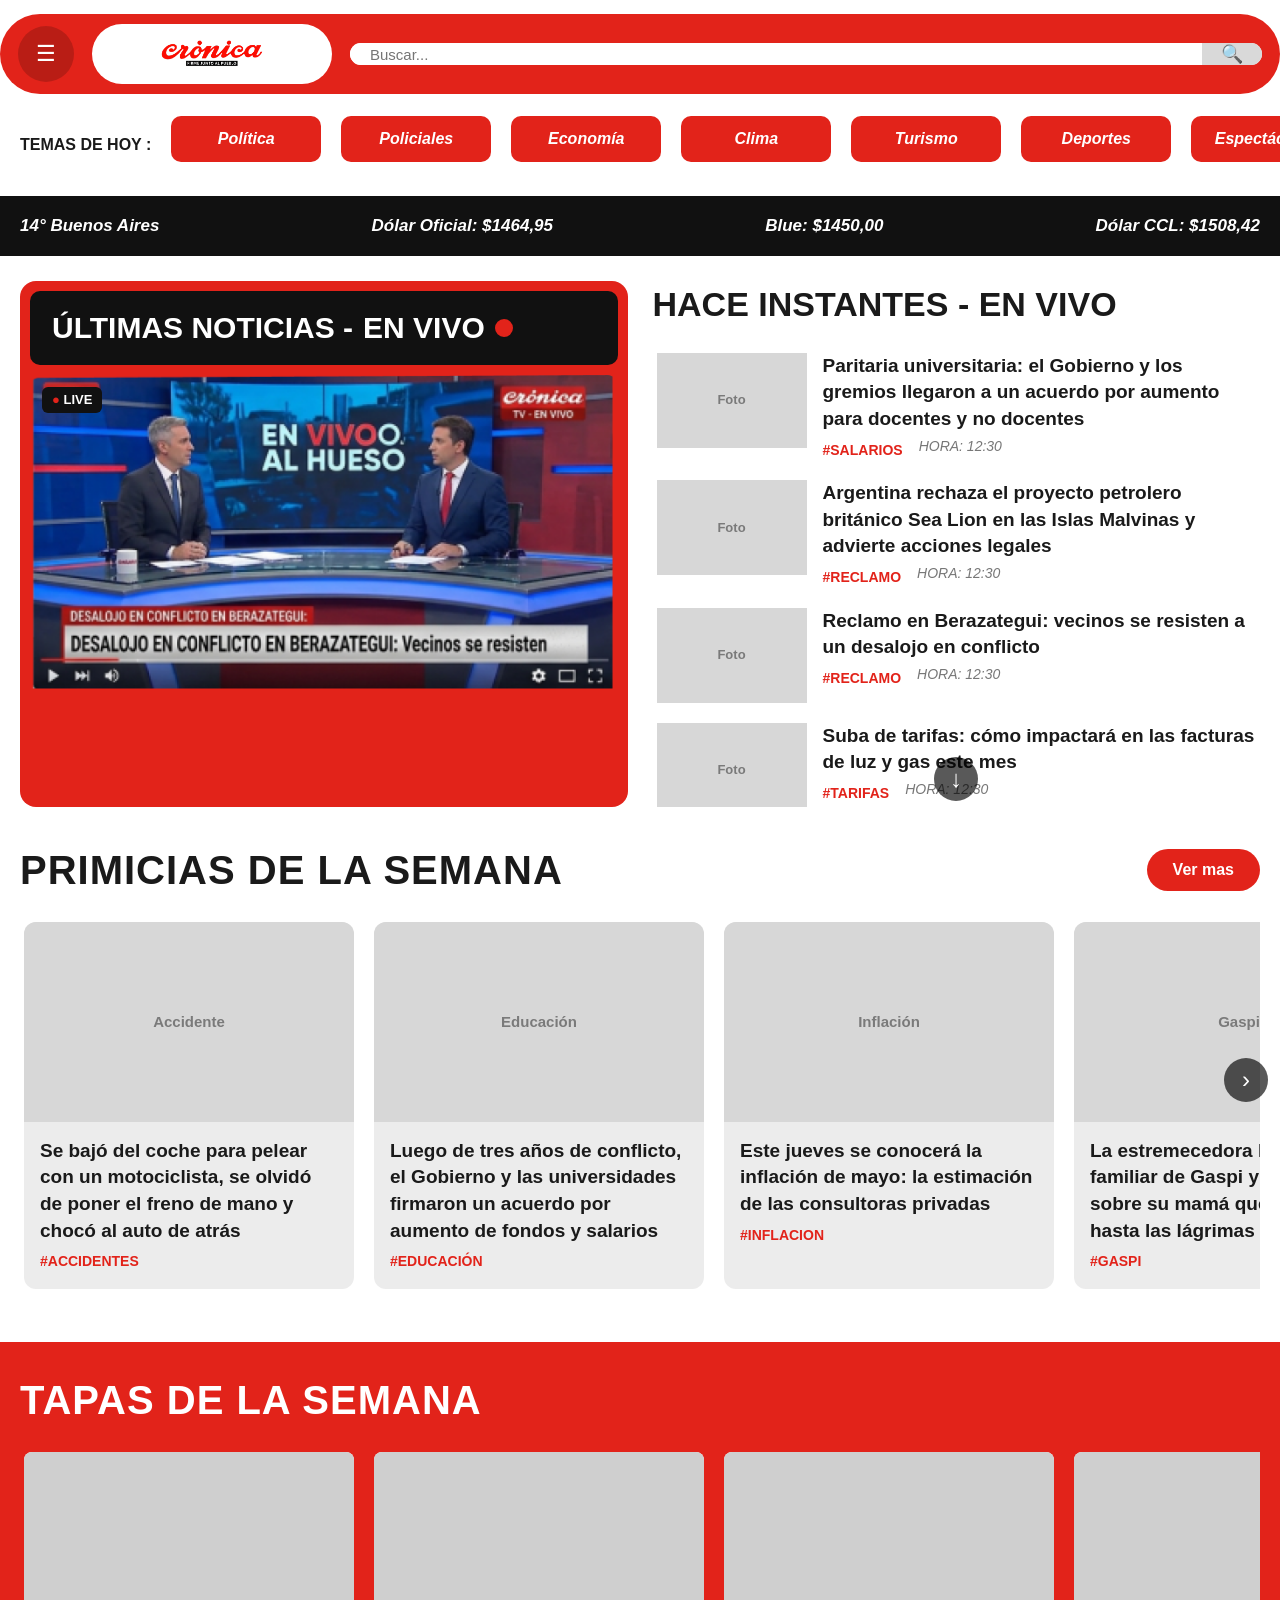
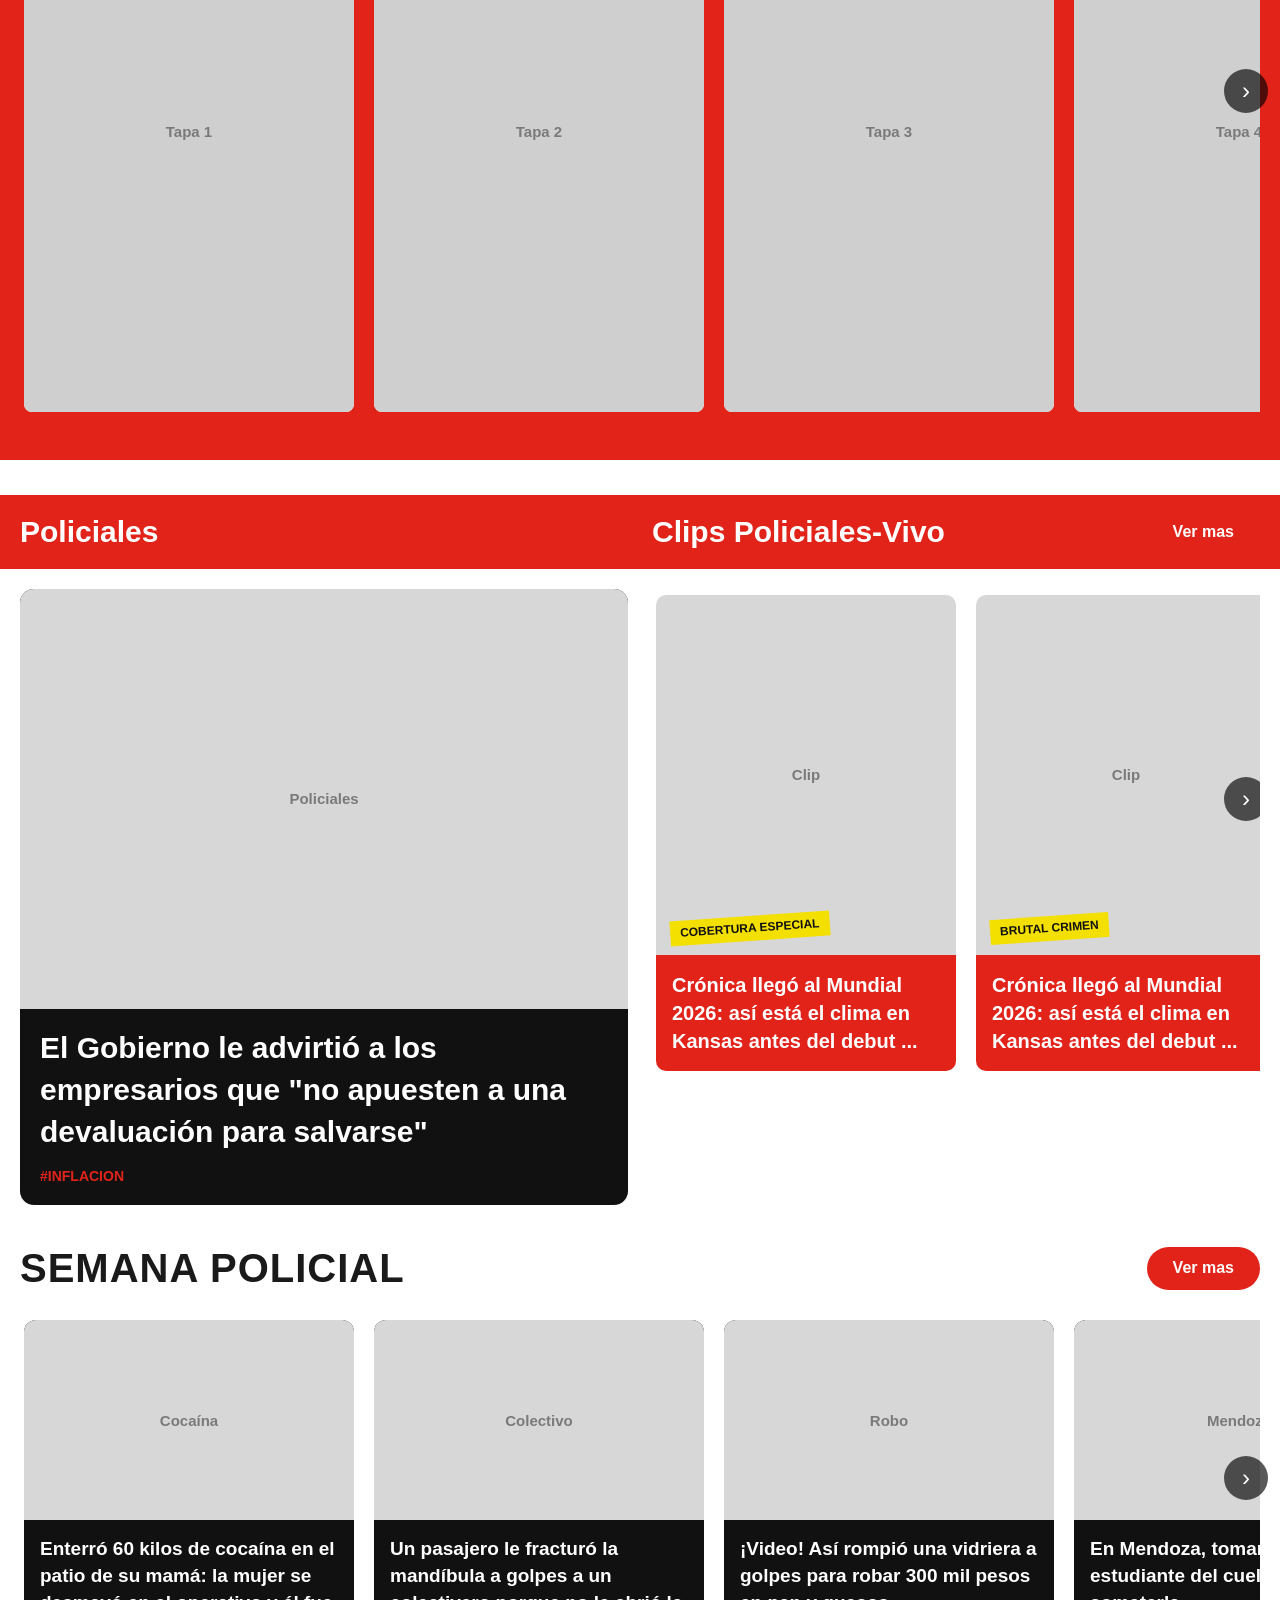
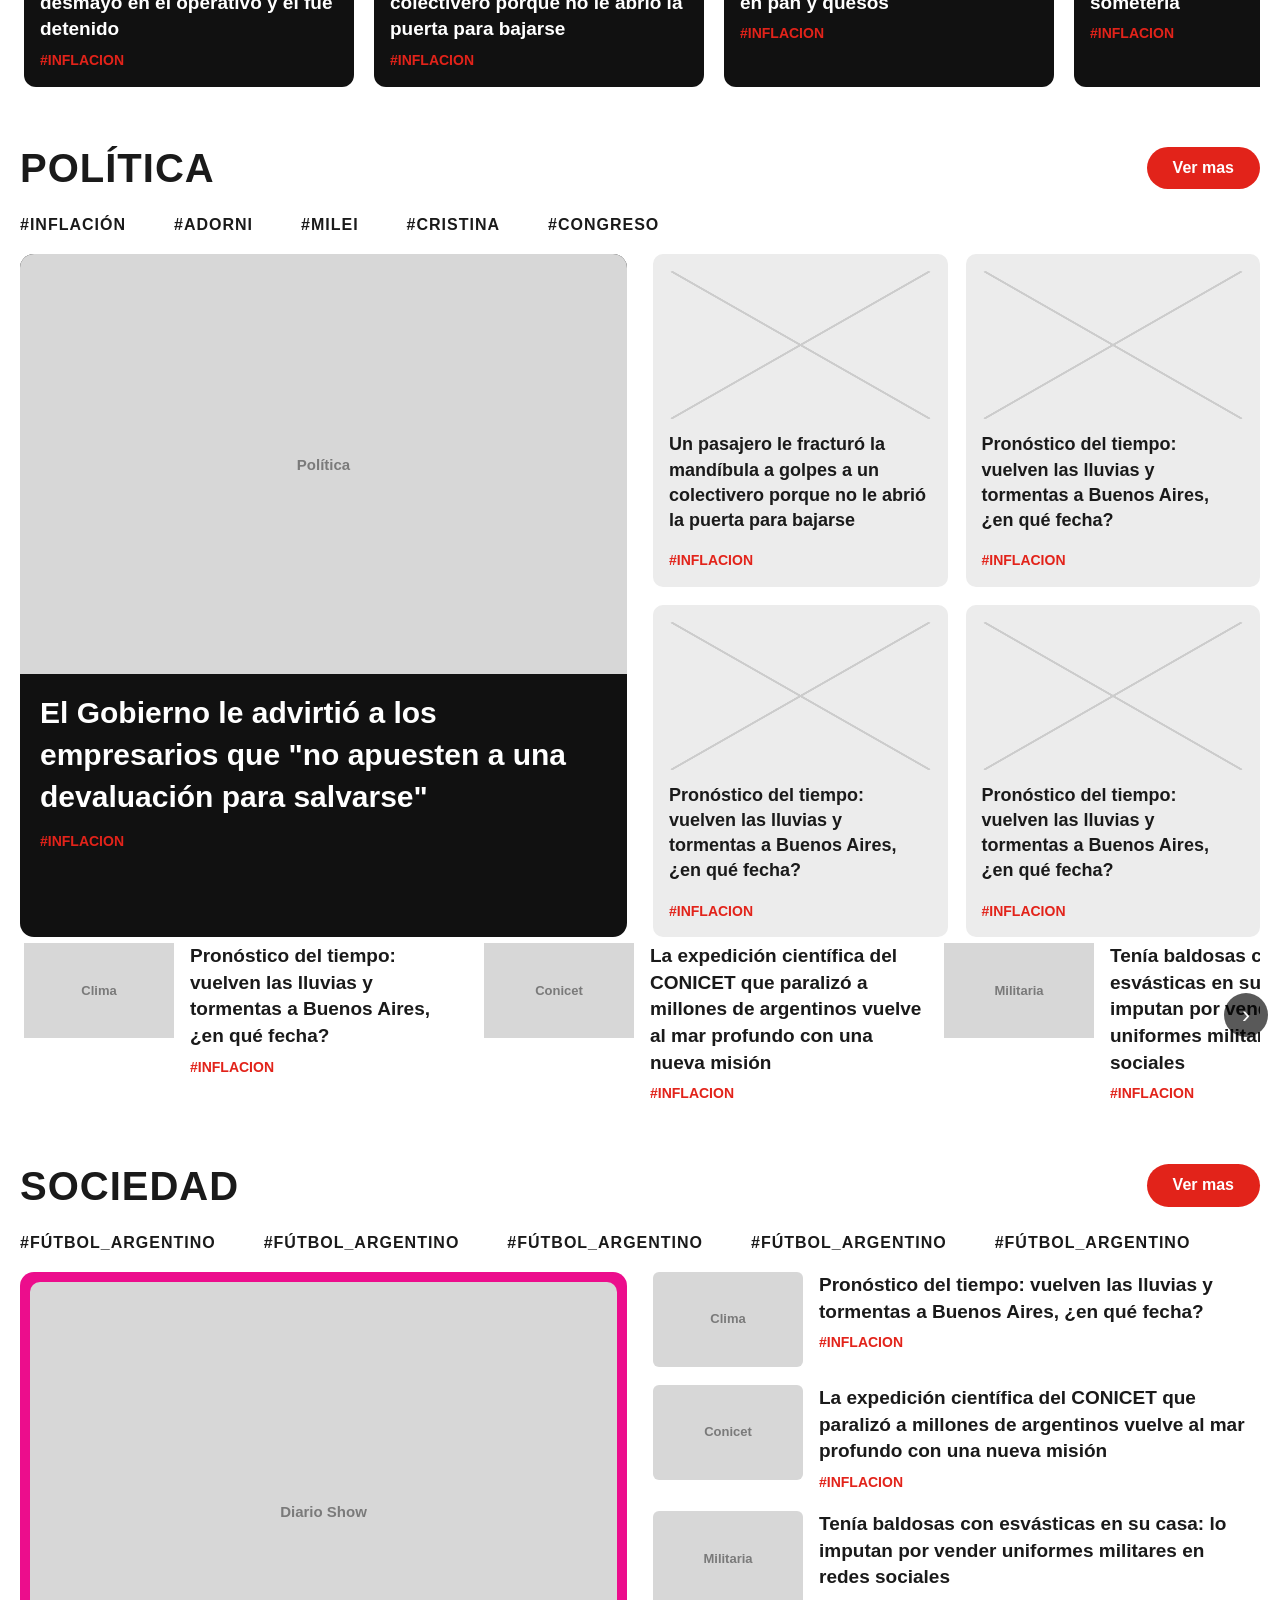
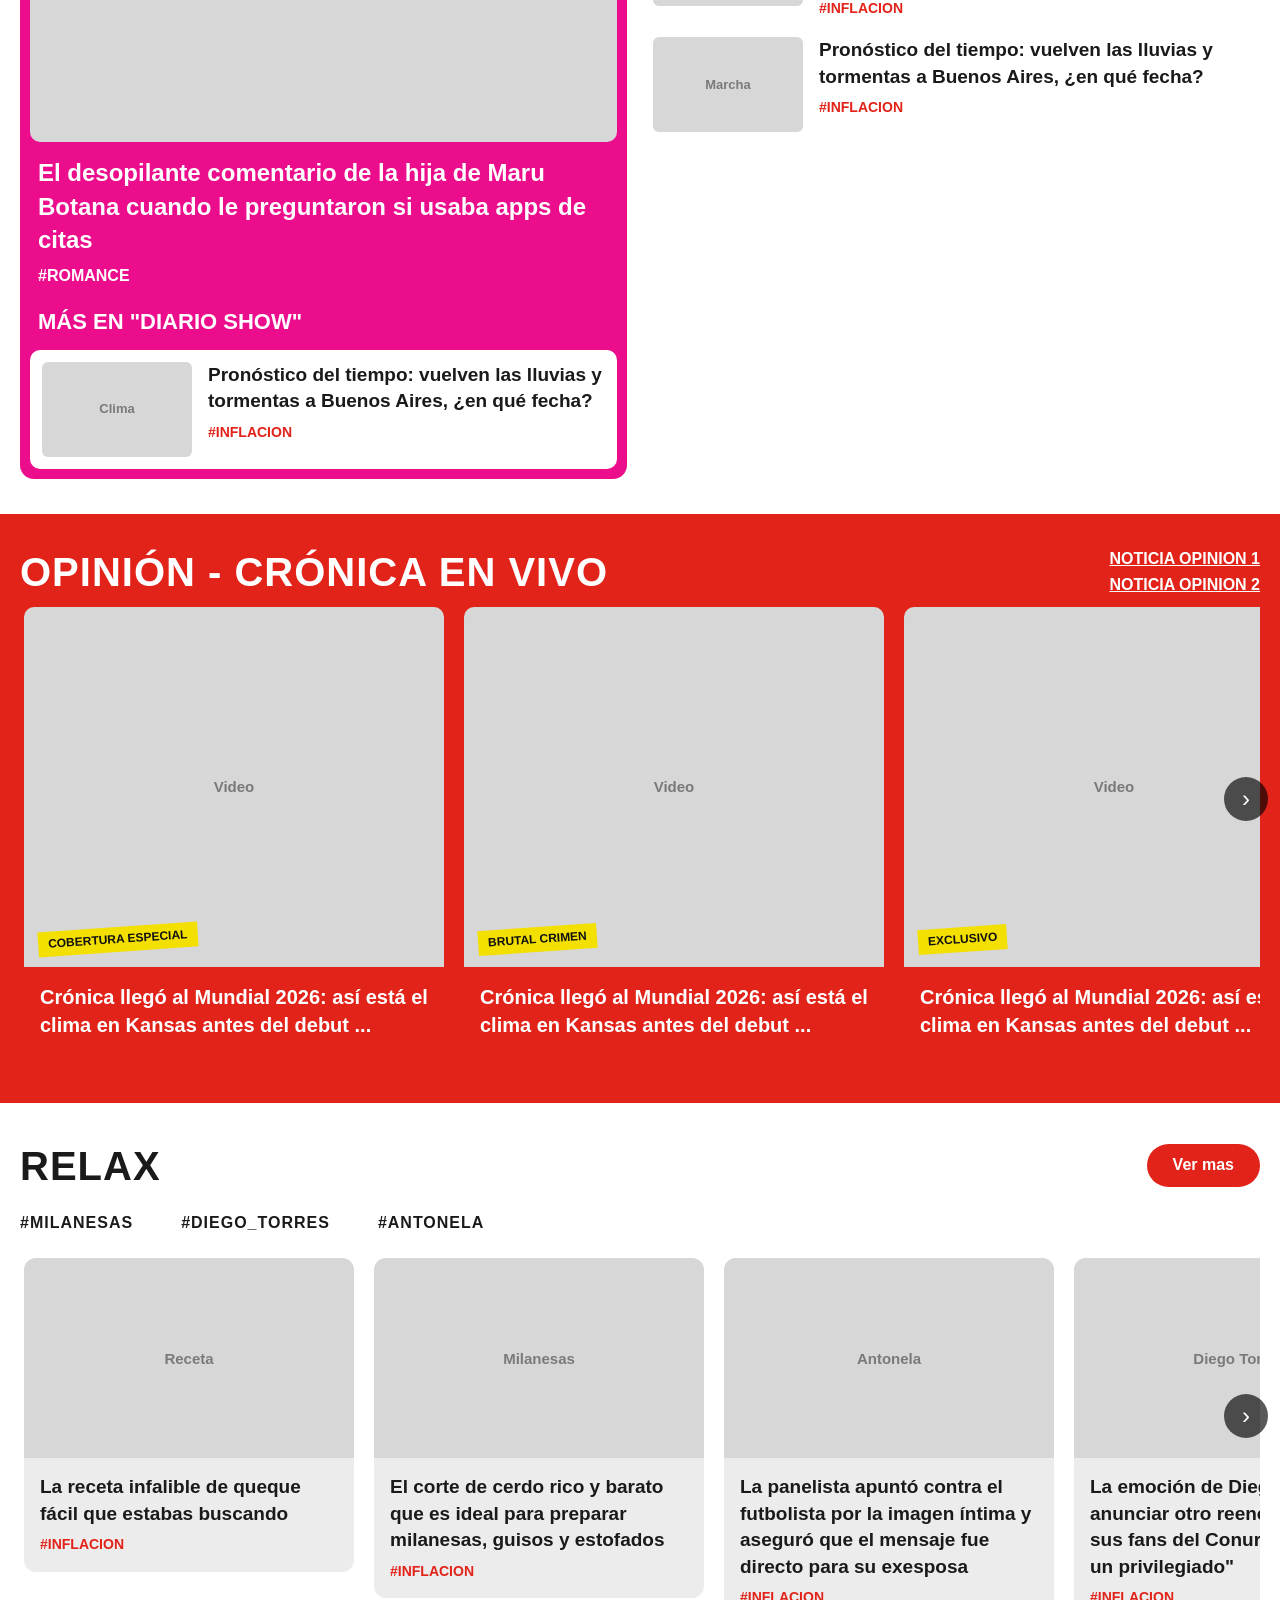
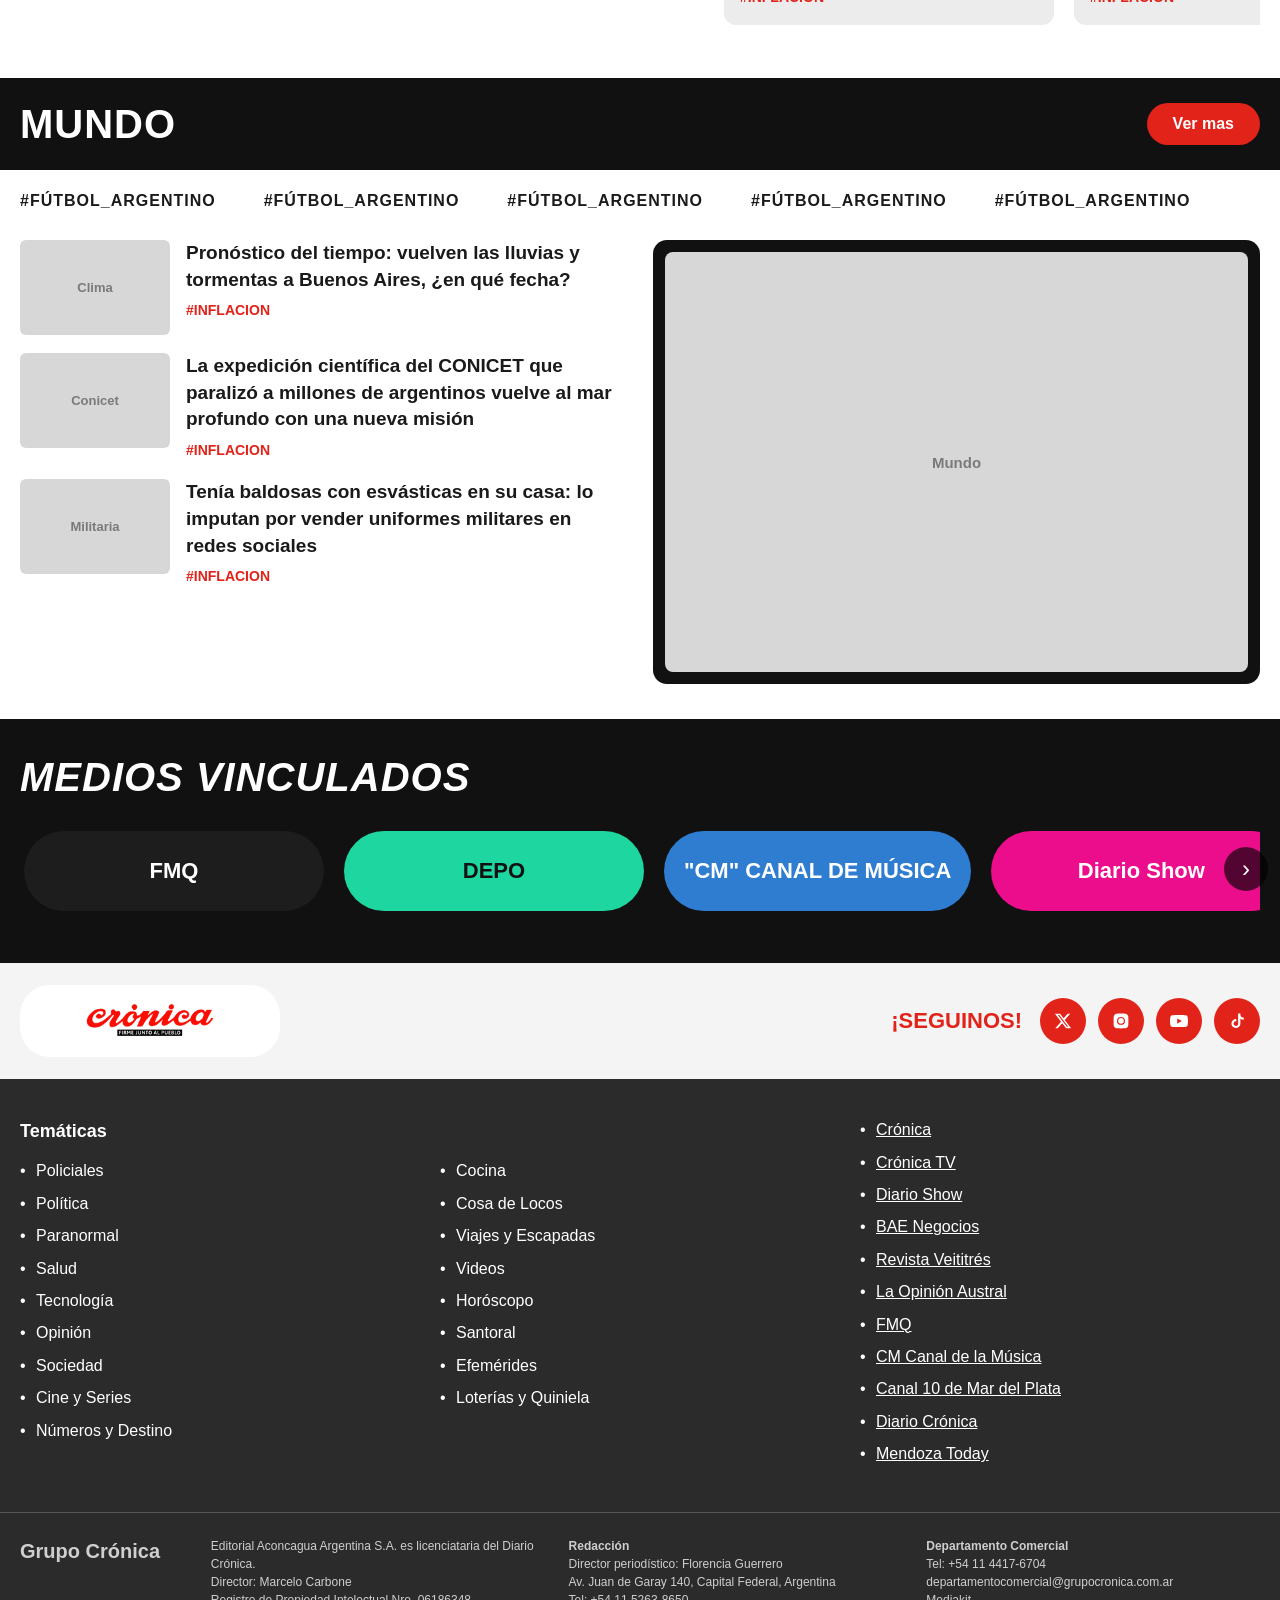
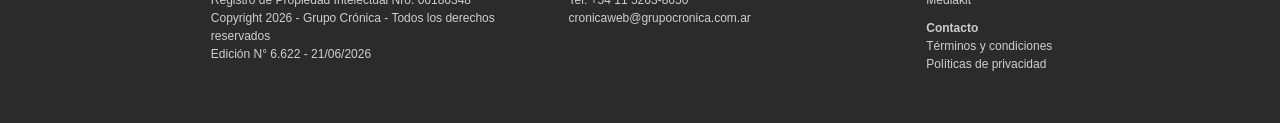
<file: index.html>
<!DOCTYPE html>
<!--
  ============================================================================
  PORTAL "CRÓNICA" — HOME (rediseño completo)
  ============================================================================
  ARCHIVO: index.html  ->  SOLO estructura.
    - Estilos en  style.css   (enlazado en el <head>)
    - Lógica  en  script.js   (enlazado al final del <body>)
  Los tres archivos deben estar en la MISMA carpeta.

  NOVEDADES de esta versión:
    - Logo de Crónica (texto) de vuelta en header y footer.
    - Botones de "TEMAS DE HOY" en rojo.
    - Botones "Ver mas" a la derecha de los títulos de sección.
    - Imágenes SIN servicio externo: son <div class="img-ph"> generados con CSS.
    - Footer nuevo y más completo (Grupo Crónica).

  PLACEHOLDERS DE IMAGEN:
    Donde iría una foto usamos <div class="img-ph">TEXTO</div>.
    Para poner tu imagen real, reemplazás ese div por <img src="tu-foto.jpg" alt="">.

  CARRUSELES: misma convención de siempre:
    .carrusel > [.carrusel-flecha.anterior] .carrusel-pista [.carrusel-flecha.siguiente]
  ============================================================================
-->
<html lang="es">
<head>
  <meta charset="UTF-8" />
  <meta name="viewport" content="width=device-width, initial-scale=1.0" />
  <title>Crónica — Portal de Noticias</title>
  <link rel="stylesheet" href="style.css" />
</head>

<body>

  <!-- =======================================================================
       1. HEADER (menú izq · logo · buscador der)
       ======================================================================= -->
  <header class="header">
    <div class="contenedor barra-superior">
      <button class="btn-menu" id="btnMenu" aria-label="Abrir menú">&#9776;</button>

      <!-- LOGO: rectángulo apaisado con tu imagen adentro. Lleva a la home. -->
      <a href="index.html" class="logo">
        <img src="imagenes/logo.png" alt="Crónica" class="logo-img" />
      </a>

      <form class="buscador" onsubmit="return false;">
        <input type="text" placeholder="Buscar..." />
        <button type="submit" aria-label="Buscar">&#128269;</button>
      </form>
    </div>

    <!-- MENÚ DESPLEGABLE (abre del lado izquierdo) -->
    <nav class="menu-desplegable menu-desplegable--oculto" id="menuDesplegable" aria-label="Menú principal">
      <ul class="menu-lista">
        <li><a href="#">Policiales</a></li>
        <li><a href="#">Política</a></li>
        <li><a href="#">Paranormal</a></li>
        <li><a href="#">Salud</a></li>
        <li><a href="#">Tecnología</a></li>
        <li><a href="#">Opinión</a></li>
        <li><a href="#">Sociedad</a></li>
        <li><a href="#">Cine y Series</a></li>
        <li><a href="#">Números y Destino</a></li>
        <li><a href="#">Cocina</a></li>
        <li><a href="#">Cosa de Locos</a></li>
        <li><a href="#">Viajes y Escapadas</a></li>
      </ul>
      <div class="menu-redes">
        <a href="#" class="red" aria-label="X">
          <svg viewBox="0 0 24 24" width="20" height="20" fill="currentColor"><path d="M18.244 2.25h3.308l-7.227 8.26 8.502 11.24h-6.66l-5.214-6.817L4.99 21.75H1.68l7.73-8.835L1.254 2.25H8.08l4.713 6.231 5.45-6.231Zm-1.161 17.52h1.833L7.084 4.126H5.117L17.083 19.77Z"/></svg>
        </a>
        <a href="#" class="red" aria-label="Instagram">
          <svg viewBox="0 0 24 24" width="20" height="20" fill="currentColor"><path d="M12 2.16c3.2 0 3.58.01 4.85.07 1.17.05 1.8.25 2.23.41.56.22.96.48 1.38.9.42.42.68.82.9 1.38.16.42.36 1.06.41 2.23.06 1.27.07 1.65.07 4.85s-.01 3.58-.07 4.85c-.05 1.17-.25 1.8-.41 2.23-.22.56-.48.96-.9 1.38-.42.42-.82.68-1.38.9-.42.16-1.06.36-2.23.41-1.27.06-1.65.07-4.85.07s-3.58-.01-4.85-.07c-1.17-.05-1.8-.25-2.23-.41a3.81 3.81 0 0 1-1.38-.9 3.81 3.81 0 0 1-.9-1.38c-.16-.42-.36-1.06-.41-2.23C2.17 15.58 2.16 15.2 2.16 12s.01-3.58.07-4.85c.05-1.17.25-1.8.41-2.23.22-.56.48-.96.9-1.38.42-.42.82-.68 1.38-.9.42-.16 1.06-.36 2.23-.41C8.42 2.17 8.8 2.16 12 2.16Zm0 4.38a5.3 5.3 0 1 0 0 10.6 5.3 5.3 0 0 0 0-10.6Zm0 1.62a3.68 3.68 0 1 1 0 7.36 3.68 3.68 0 0 1 0-7.36Zm5.5-2.86a1.24 1.24 0 1 1 0 2.48 1.24 1.24 0 0 1 0-2.48Z"/></svg>
        </a>
        <a href="#" class="red" aria-label="YouTube">
          <svg viewBox="0 0 24 24" width="20" height="20" fill="currentColor"><path d="M23.5 6.5a3 3 0 0 0-2.1-2.13C19.5 3.85 12 3.85 12 3.85s-7.5 0-9.4.52A3 3 0 0 0 .5 6.5 31.3 31.3 0 0 0 0 12a31.3 31.3 0 0 0 .5 5.5 3 3 0 0 0 2.1 2.13c1.9.52 9.4.52 9.4.52s7.5 0 9.4-.52a3 3 0 0 0 2.1-2.13A31.3 31.3 0 0 0 24 12a31.3 31.3 0 0 0-.5-5.5ZM9.6 15.5v-7l6.2 3.5-6.2 3.5Z"/></svg>
        </a>
        <a href="#" class="red" aria-label="TikTok">
          <svg viewBox="0 0 24 24" width="20" height="20" fill="currentColor"><path d="M16.5 2h-3v13.5a3 3 0 1 1-2.4-2.94V9.5A6 6 0 1 0 16.5 15.5V8.9a7.5 7.5 0 0 0 4.5 1.5V7.4a4.5 4.5 0 0 1-4.5-4.5V2Z"/></svg>
        </a>
      </div>
    </nav>
  </header>

  <!-- 1B. TEMAS DE HOY (carrusel de botones ROJOS) -->
  <nav class="contenedor temas-hoy">
    <span class="temas-etiqueta">TEMAS DE HOY :</span>
    <div class="carrusel temas-carrusel">
      <button class="carrusel-flecha anterior" aria-label="Anterior">&#8249;</button>
      <div class="carrusel-pista temas-pista">
        <a href="#" class="tema-item">Política</a>
        <a href="#" class="tema-item">Policiales</a>
        <a href="#" class="tema-item">Economía</a>
        <a href="#" class="tema-item">Clima</a>
        <a href="#" class="tema-item">Turismo</a>
        <a href="#" class="tema-item">Deportes</a>
        <a href="#" class="tema-item">Espectáculos</a>
      </div>
      <button class="carrusel-flecha siguiente" aria-label="Siguiente">&#8250;</button>
    </div>
  </nav>

  <!-- 1C. TICKER FINANCIERO -->
  <div class="ticker">
    <div class="contenedor ticker-fila">
      <span>14° Buenos Aires</span>
      <span>Dólar Oficial: $1464,95</span>
      <span>Blue: $1450,00</span>
      <span>Dólar CCL: $1508,42</span>
    </div>
  </div>

  <main>

    <!-- 2. HERO -->
    <section class="contenedor">
      <div class="hero">
        <div class="hero-vivo">
          <a href="en-vivo.html" class="enlace-titulo-vivo">
            <h2>ÚLTIMAS NOTICIAS - <span>EN VIVO</span> <i class="punto-vivo"></i></h2>
          </a>
          <div class="video">
            <span class="etiqueta-live">LIVE</span>
            <img src="imagenes/en vivo 1.png" alt="">
          </div>
        </div>

        <div class="hero-instantes">
          <h2>HACE INSTANTES - EN VIVO</h2>
          <div class="carrusel carrusel--vertical">
            <button class="carrusel-flecha anterior" aria-label="Subir">&#8593;</button>
            <div class="carrusel-pista instantes-pista">
              <article class="item-noticia">
                <div class="img-ph img-ph--mini">Foto</div>
                <div>
                  <h3>Paritaria universitaria: el Gobierno y los gremios llegaron a un acuerdo por aumento para docentes y no docentes</h3>
                  <div class="meta"><span class="hashtag">#SALARIOS</span><span class="hora">HORA: 12:30</span></div>
                </div>
              </article>
              <article class="item-noticia">
                <div class="img-ph img-ph--mini">Foto</div>
                <div>
                  <h3>Argentina rechaza el proyecto petrolero británico Sea Lion en las Islas Malvinas y advierte acciones legales</h3>
                  <div class="meta"><span class="hashtag">#RECLAMO</span><span class="hora">HORA: 12:30</span></div>
                </div>
              </article>
              <article class="item-noticia">
                <div class="img-ph img-ph--mini">Foto</div>
                <div>
                  <h3>Reclamo en Berazategui: vecinos se resisten a un desalojo en conflicto</h3>
                  <div class="meta"><span class="hashtag">#RECLAMO</span><span class="hora">HORA: 12:30</span></div>
                </div>
              </article>
              <article class="item-noticia">
                <div class="img-ph img-ph--mini">Foto</div>
                <div>
                  <h3>Suba de tarifas: cómo impactará en las facturas de luz y gas este mes</h3>
                  <div class="meta"><span class="hashtag">#TARIFAS</span><span class="hora">HORA: 12:30</span></div>
                </div>
              </article>
            </div>
            <button class="carrusel-flecha siguiente" aria-label="Bajar">&#8595;</button>
          </div>
        </div>
      </div>
    </section>

    <!-- 3. PRIMICIAS DE LA SEMANA -->
    <section class="contenedor">
      <div class="seccion-encabezado">
        <h2 class="titulo-seccion">Primicias de la semana</h2>
        <a href="#" class="btn-vermas">Ver mas</a>
      </div>
      <div class="carrusel">
        <button class="carrusel-flecha anterior" aria-label="Anterior">&#8249;</button>
        <div class="carrusel-pista">
          <article class="card">
            <div class="img-ph">Accidente</div>
            <div class="card-cuerpo">
              <h3>Se bajó del coche para pelear con un motociclista, se olvidó de poner el freno de mano y chocó al auto de atrás</h3>
              <span class="hashtag">#ACCIDENTES</span>
            </div>
          </article>
          <article class="card">
            <div class="img-ph">Educación</div>
            <div class="card-cuerpo">
              <h3>Luego de tres años de conflicto, el Gobierno y las universidades firmaron un acuerdo por aumento de fondos y salarios</h3>
              <span class="hashtag">#EDUCACIÓN</span>
            </div>
          </article>
          <article class="card">
            <div class="img-ph">Inflación</div>
            <div class="card-cuerpo">
              <h3>Este jueves se conocerá la inflación de mayo: la estimación de las consultoras privadas</h3>
              <span class="hashtag">#INFLACION</span>
            </div>
          </article>
          <article class="card">
            <div class="img-ph">Gaspi</div>
            <div class="card-cuerpo">
              <h3>La estremecedora historia familiar de Gaspi y una verdad sobre su mamá que emociona hasta las lágrimas</h3>
              <span class="hashtag">#GASPI</span>
            </div>
          </article>
        </div>
        <button class="carrusel-flecha siguiente" aria-label="Siguiente">&#8250;</button>
      </div>
    </section>

    <!-- 4. TAPAS DE LA SEMANA -->
    <section class="bloque-rojo">
      <div class="contenedor">
        <h2 class="titulo-seccion titulo-blanco">Tapas de la semana</h2>
        <div class="carrusel">
          <button class="carrusel-flecha anterior" aria-label="Anterior">&#8249;</button>
          <div class="carrusel-pista">
            <article class="tapa"><div class="img-ph img-ph--tapa">Tapa 1</div></article>
            <article class="tapa"><div class="img-ph img-ph--tapa">Tapa 2</div></article>
            <article class="tapa"><div class="img-ph img-ph--tapa">Tapa 3</div></article>
            <article class="tapa"><div class="img-ph img-ph--tapa">Tapa 4</div></article>
            <article class="tapa"><div class="img-ph img-ph--tapa">Tapa 5</div></article>
          </div>
          <button class="carrusel-flecha siguiente" aria-label="Siguiente">&#8250;</button>
        </div>
      </div>
    </section>

    <!-- 5. POLICIALES + CLIPS (franja de títulos) -->
    <section class="franja-doble">
      <div class="contenedor franja-doble-grid">
        <h2 class="titulo-blanco">Policiales</h2>
        <div class="franja-doble-der">
          <h2 class="titulo-blanco">Clips Policiales-Vivo</h2>
          <a href="#" class="btn-vermas">Ver mas</a>
        </div>
      </div>
    </section>

    <section class="contenedor">
      <div class="policiales-grid">
        <article class="destacada-oscura col-min">
          <div class="img-ph img-ph--media">Policiales</div>
          <div class="cuerpo">
            <h3>El Gobierno le advirtió a los empresarios que "no apuesten a una devaluación para salvarse"</h3>
            <span class="hashtag">#INFLACION</span>
          </div>
        </article>

        <div class="col-min clips-col">
          <div class="carrusel">
            <button class="carrusel-flecha anterior" aria-label="Anterior">&#8249;</button>
            <div class="carrusel-pista">
              <article class="card-clip">
                <div class="img-ph img-ph--clip">Clip<span class="etiqueta-amarilla">COBERTURA ESPECIAL</span></div>
                <div class="card-cuerpo card-cuerpo--rojo">
                  <h3>Crónica llegó al Mundial 2026: así está el clima en Kansas antes del debut ...</h3>
                </div>
              </article>
              <article class="card-clip">
                <div class="img-ph img-ph--clip">Clip<span class="etiqueta-amarilla">BRUTAL CRIMEN</span></div>
                <div class="card-cuerpo card-cuerpo--rojo">
                  <h3>Crónica llegó al Mundial 2026: así está el clima en Kansas antes del debut ...</h3>
                </div>
              </article>
              <article class="card-clip">
                <div class="img-ph img-ph--clip">Clip<span class="etiqueta-amarilla">EXCLUSIVO</span></div>
                <div class="card-cuerpo card-cuerpo--rojo">
                  <h3>Crónica llegó al Mundial 2026: así está el clima en Kansas antes del debut ...</h3>
                </div>
              </article>
            </div>
            <button class="carrusel-flecha siguiente" aria-label="Siguiente">&#8250;</button>
          </div>
        </div>
      </div>
    </section>

    <!-- 6. SEMANA POLICIAL -->
    <section class="contenedor">
      <div class="seccion-encabezado">
        <h2 class="titulo-seccion">Semana policial</h2>
        <a href="#" class="btn-vermas">Ver mas</a>
      </div>
      <div class="carrusel">
        <button class="carrusel-flecha anterior" aria-label="Anterior">&#8249;</button>
        <div class="carrusel-pista">
          <article class="card card--oscura">
            <div class="img-ph">Cocaína</div>
            <div class="card-cuerpo">
              <h3>Enterró 60 kilos de cocaína en el patio de su mamá: la mujer se desmayó en el operativo y él fue detenido</h3>
              <span class="hashtag">#INFLACION</span>
            </div>
          </article>
          <a href="noticia.html" class="card card--oscura card-enlace">
            <div class="img-ph">Colectivo</div>
            <div class="card-cuerpo">
              <h3>Un pasajero le fracturó la mandíbula a golpes a un colectivero porque no le abrió la puerta para bajarse</h3>
              <span class="hashtag">#INFLACION</span>
            </div>
          </a>
          <article class="card card--oscura">
            <div class="img-ph">Robo</div>
            <div class="card-cuerpo">
              <h3>¡Video! Así rompió una vidriera a golpes para robar 300 mil pesos en pan y quesos</h3>
              <span class="hashtag">#INFLACION</span>
            </div>
          </article>
          <article class="card card--oscura">
            <div class="img-ph">Mendoza</div>
            <div class="card-cuerpo">
              <h3>En Mendoza, tomaron a una estudiante del cuello para someterla</h3>
              <span class="hashtag">#INFLACION</span>
            </div>
          </article>
        </div>
        <button class="carrusel-flecha siguiente" aria-label="Siguiente">&#8250;</button>
      </div>
    </section>

    <!-- 7. POLÍTICA -->
    <section class="contenedor">
      <div class="seccion-encabezado">
        <h2 class="titulo-seccion">Política</h2>
        <a href="#" class="btn-vermas">Ver mas</a>
      </div>
      <div class="fila-tags">
        <a href="#">#INFLACIÓN</a>
        <a href="#">#ADORNI</a>
        <a href="#">#MILEI</a>
        <a href="#">#CRISTINA</a>
        <a href="#">#CONGRESO</a>
      </div>
      <div class="politica-grid">
        <article class="destacada-oscura col-min">
          <div class="img-ph img-ph--media">Política</div>
          <div class="cuerpo">
            <h3>El Gobierno le advirtió a los empresarios que "no apuesten a una devaluación para salvarse"</h3>
            <span class="hashtag">#INFLACION</span>
          </div>
        </article>
        <div class="grilla-2x2 col-min">
          <article class="mini-card">
            <div class="img-ph img-ph--x"></div>
            <h4>Un pasajero le fracturó la mandíbula a golpes a un colectivero porque no le abrió la puerta para bajarse</h4>
            <span class="hashtag">#INFLACION</span>
          </article>
          <article class="mini-card">
            <div class="img-ph img-ph--x"></div>
            <h4>Pronóstico del tiempo: vuelven las lluvias y tormentas a Buenos Aires, ¿en qué fecha?</h4>
            <span class="hashtag">#INFLACION</span>
          </article>
          <article class="mini-card">
            <div class="img-ph img-ph--x"></div>
            <h4>Pronóstico del tiempo: vuelven las lluvias y tormentas a Buenos Aires, ¿en qué fecha?</h4>
            <span class="hashtag">#INFLACION</span>
          </article>
          <article class="mini-card">
            <div class="img-ph img-ph--x"></div>
            <h4>Pronóstico del tiempo: vuelven las lluvias y tormentas a Buenos Aires, ¿en qué fecha?</h4>
            <span class="hashtag">#INFLACION</span>
          </article>
        </div>
      </div>
    </section>

    <!-- 8. CARRUSEL INTERMEDIO -->
    <section class="contenedor">
      <div class="carrusel">
        <button class="carrusel-flecha anterior" aria-label="Anterior">&#8249;</button>
        <div class="carrusel-pista">
          <article class="item-noticia item-noticia--ancho">
            <div class="img-ph img-ph--mini">Clima</div>
            <div>
              <h3>Pronóstico del tiempo: vuelven las lluvias y tormentas a Buenos Aires, ¿en qué fecha?</h3>
              <span class="hashtag">#INFLACION</span>
            </div>
          </article>
          <article class="item-noticia item-noticia--ancho">
            <div class="img-ph img-ph--mini">Conicet</div>
            <div>
              <h3>La expedición científica del CONICET que paralizó a millones de argentinos vuelve al mar profundo con una nueva misión</h3>
              <span class="hashtag">#INFLACION</span>
            </div>
          </article>
          <article class="item-noticia item-noticia--ancho">
            <div class="img-ph img-ph--mini">Militaria</div>
            <div>
              <h3>Tenía baldosas con esvásticas en su casa: lo imputan por vender uniformes militares en redes sociales</h3>
              <span class="hashtag">#INFLACION</span>
            </div>
          </article>
        </div>
        <button class="carrusel-flecha siguiente" aria-label="Siguiente">&#8250;</button>
      </div>
    </section>

    <!-- 9. SOCIEDAD / DIARIO SHOW -->
    <section class="contenedor">
      <div class="seccion-encabezado">
        <h2 class="titulo-seccion">Sociedad</h2>
        <a href="#" class="btn-vermas">Ver mas</a>
      </div>
      <div class="fila-tags">
        <a href="#">#FÚTBOL_ARGENTINO</a>
        <a href="#">#FÚTBOL_ARGENTINO</a>
        <a href="#">#FÚTBOL_ARGENTINO</a>
        <a href="#">#FÚTBOL_ARGENTINO</a>
        <a href="#">#FÚTBOL_ARGENTINO</a>
      </div>
      <div class="sociedad-grid">
        <article class="destacada-fucsia col-min">
          <div class="img-ph img-ph--media2">Diario Show</div>
          <div class="cuerpo-fucsia">
            <h3>El desopilante comentario de la hija de Maru Botana cuando le preguntaron si usaba apps de citas</h3>
            <span class="hashtag-blanco">#ROMANCE</span>
          </div>
          <p class="mas-diario-show">MÁS EN "DIARIO SHOW"</p>
          <article class="item-noticia item-noticia--enfucsia">
            <div class="img-ph img-ph--mini">Clima</div>
            <div>
              <h3>Pronóstico del tiempo: vuelven las lluvias y tormentas a Buenos Aires, ¿en qué fecha?</h3>
              <span class="hashtag">#INFLACION</span>
            </div>
          </article>
        </article>

        <div class="lista-apilada col-min">
          <article class="item-noticia">
            <div class="img-ph img-ph--mini">Clima</div>
            <div>
              <h3>Pronóstico del tiempo: vuelven las lluvias y tormentas a Buenos Aires, ¿en qué fecha?</h3>
              <span class="hashtag">#INFLACION</span>
            </div>
          </article>
          <article class="item-noticia">
            <div class="img-ph img-ph--mini">Conicet</div>
            <div>
              <h3>La expedición científica del CONICET que paralizó a millones de argentinos vuelve al mar profundo con una nueva misión</h3>
              <span class="hashtag">#INFLACION</span>
            </div>
          </article>
          <article class="item-noticia">
            <div class="img-ph img-ph--mini">Militaria</div>
            <div>
              <h3>Tenía baldosas con esvásticas en su casa: lo imputan por vender uniformes militares en redes sociales</h3>
              <span class="hashtag">#INFLACION</span>
            </div>
          </article>
          <article class="item-noticia">
            <div class="img-ph img-ph--mini">Marcha</div>
            <div>
              <h3>Pronóstico del tiempo: vuelven las lluvias y tormentas a Buenos Aires, ¿en qué fecha?</h3>
              <span class="hashtag">#INFLACION</span>
            </div>
          </article>
        </div>
      </div>
    </section>

    <!-- 10. OPINIÓN - CRÓNICA EN VIVO -->
    <section class="opinion-vivo">
      <div class="contenedor opinion-cabecera">
        <h2 class="titulo-seccion titulo-blanco">Opinión - Crónica en vivo</h2>
        <ul class="opinion-enlaces">
          <li><a href="#">NOTICIA OPINION 1</a></li>
          <li><a href="#">NOTICIA OPINION 2</a></li>
        </ul>
      </div>
      <div class="contenedor">
        <div class="carrusel">
          <button class="carrusel-flecha anterior" aria-label="Anterior">&#8249;</button>
          <div class="carrusel-pista">
            <article class="card-opinion">
              <div class="img-ph img-ph--opinion">Video<span class="etiqueta-amarilla">COBERTURA ESPECIAL</span></div>
              <div class="card-cuerpo card-cuerpo--rojo">
                <h3>Crónica llegó al Mundial 2026: así está el clima en Kansas antes del debut ...</h3>
              </div>
            </article>
            <article class="card-opinion">
              <div class="img-ph img-ph--opinion">Video<span class="etiqueta-amarilla">BRUTAL CRIMEN</span></div>
              <div class="card-cuerpo card-cuerpo--rojo">
                <h3>Crónica llegó al Mundial 2026: así está el clima en Kansas antes del debut ...</h3>
              </div>
            </article>
            <article class="card-opinion">
              <div class="img-ph img-ph--opinion">Video<span class="etiqueta-amarilla">EXCLUSIVO</span></div>
              <div class="card-cuerpo card-cuerpo--rojo">
                <h3>Crónica llegó al Mundial 2026: así está el clima en Kansas antes del debut ...</h3>
              </div>
            </article>
          </div>
          <button class="carrusel-flecha siguiente" aria-label="Siguiente">&#8250;</button>
        </div>
      </div>
    </section>

    <!-- 11. RELAX -->
    <section class="contenedor">
      <div class="seccion-encabezado">
        <h2 class="titulo-seccion">Relax</h2>
        <a href="#" class="btn-vermas">Ver mas</a>
      </div>
      <div class="fila-tags">
        <a href="#">#MILANESAS</a>
        <a href="#">#DIEGO_TORRES</a>
        <a href="#">#ANTONELA</a>
      </div>
      <div class="carrusel">
        <button class="carrusel-flecha anterior" aria-label="Anterior">&#8249;</button>
        <div class="carrusel-pista pista-relax">
          <article class="card">
            <div class="img-ph">Receta</div>
            <div class="card-cuerpo">
              <h3>La receta infalible de queque fácil que estabas buscando</h3>
              <span class="hashtag">#INFLACION</span>
            </div>
          </article>
          <article class="card">
            <div class="img-ph">Milanesas</div>
            <div class="card-cuerpo">
              <h3>El corte de cerdo rico y barato que es ideal para preparar milanesas, guisos y estofados</h3>
              <span class="hashtag">#INFLACION</span>
            </div>
          </article>
          <article class="card">
            <div class="img-ph">Antonela</div>
            <div class="card-cuerpo">
              <h3>La panelista apuntó contra el futbolista por la imagen íntima y aseguró que el mensaje fue directo para su exesposa</h3>
              <span class="hashtag">#INFLACION</span>
            </div>
          </article>
          <article class="card">
            <div class="img-ph">Diego Torres</div>
            <div class="card-cuerpo">
              <h3>La emoción de Diego Torres al anunciar otro reencuentro con sus fans del Conurbano: "Soy un privilegiado"</h3>
              <span class="hashtag">#INFLACION</span>
            </div>
          </article>
        </div>
        <button class="carrusel-flecha siguiente" aria-label="Siguiente">&#8250;</button>
      </div>
    </section>

    <!-- 12. MUNDO -->
    <section class="mundo-cabecera">
      <div class="contenedor seccion-encabezado">
        <h2 class="titulo-seccion titulo-blanco">Mundo</h2>
        <a href="#" class="btn-vermas">Ver mas</a>
      </div>
    </section>

    <section class="contenedor">
      <div class="fila-tags fila-tags--mundo">
        <a href="#">#FÚTBOL_ARGENTINO</a>
        <a href="#">#FÚTBOL_ARGENTINO</a>
        <a href="#">#FÚTBOL_ARGENTINO</a>
        <a href="#">#FÚTBOL_ARGENTINO</a>
        <a href="#">#FÚTBOL_ARGENTINO</a>
      </div>
      <div class="mundo-grid">
        <div class="col-min lista-mundo">
          <article class="item-noticia">
            <div class="img-ph img-ph--mini">Clima</div>
            <div>
              <h3>Pronóstico del tiempo: vuelven las lluvias y tormentas a Buenos Aires, ¿en qué fecha?</h3>
              <span class="hashtag">#INFLACION</span>
            </div>
          </article>
          <article class="item-noticia">
            <div class="img-ph img-ph--mini">Conicet</div>
            <div>
              <h3>La expedición científica del CONICET que paralizó a millones de argentinos vuelve al mar profundo con una nueva misión</h3>
              <span class="hashtag">#INFLACION</span>
            </div>
          </article>
          <article class="item-noticia">
            <div class="img-ph img-ph--mini">Militaria</div>
            <div>
              <h3>Tenía baldosas con esvásticas en su casa: lo imputan por vender uniformes militares en redes sociales</h3>
              <span class="hashtag">#INFLACION</span>
            </div>
          </article>
        </div>
        <aside class="mundo-destacado col-min">
          <div class="img-ph img-ph--media">Mundo</div>
        </aside>
      </div>
    </section>

    <!-- 13. MEDIOS VINCULADOS -->
    <section class="medios">
      <div class="contenedor">
        <h2 class="titulo-seccion titulo-blanco medios-titulo">Medios vinculados</h2>
        <div class="carrusel">
          <button class="carrusel-flecha anterior" aria-label="Anterior">&#8249;</button>
          <div class="carrusel-pista">
            <a href="#" class="pill negro">FMQ</a>
            <a href="#" class="pill verde">DEPO</a>
            <a href="#" class="pill azul">"CM" CANAL DE MÚSICA</a>
            <a href="#" class="pill rosa">Diario Show</a>
            <a href="#" class="pill negro">RADIO CRÓNICA</a>
          </div>
          <button class="carrusel-flecha siguiente" aria-label="Siguiente">&#8250;</button>
        </div>
      </div>
    </section>

  </main>

  <!-- 14. FOOTER -->
  <footer class="footer">
    <div class="footer-top">
      <div class="contenedor footer-top-fila">
        <a href="index.html" class="logo logo--footer">
          <img src="imagenes/logo.png" alt="Crónica" class="logo-img" />
        </a>
        <div class="footer-seguinos">
          <span>¡SEGUINOS!</span>
          <div class="footer-redes">
            <a href="#" class="red-roja" aria-label="X"><svg viewBox="0 0 24 24" width="18" height="18" fill="currentColor"><path d="M18.244 2.25h3.308l-7.227 8.26 8.502 11.24h-6.66l-5.214-6.817L4.99 21.75H1.68l7.73-8.835L1.254 2.25H8.08l4.713 6.231 5.45-6.231Zm-1.161 17.52h1.833L7.084 4.126H5.117L17.083 19.77Z"/></svg></a>
            <a href="#" class="red-roja" aria-label="Instagram"><svg viewBox="0 0 24 24" width="18" height="18" fill="currentColor"><path d="M12 2.16c3.2 0 3.58.01 4.85.07 1.17.05 1.8.25 2.23.41.56.22.96.48 1.38.9.42.42.68.82.9 1.38.16.42.36 1.06.41 2.23.06 1.27.07 1.65.07 4.85s-.01 3.58-.07 4.85c-.05 1.17-.25 1.8-.41 2.23-.22.56-.48.96-.9 1.38-.42.42-.82.68-1.38.9-.42.16-1.06.36-2.23.41-1.27.06-1.65.07-4.85.07s-3.58-.01-4.85-.07c-1.17-.05-1.8-.25-2.23-.41a3.81 3.81 0 0 1-1.38-.9 3.81 3.81 0 0 1-.9-1.38c-.16-.42-.36-1.06-.41-2.23C2.17 15.58 2.16 15.2 2.16 12s.01-3.58.07-4.85c.05-1.17.25-1.8.41-2.23.22-.56.48-.96.9-1.38.42-.42.82-.68 1.38-.9.42-.16 1.06-.36 2.23-.41C8.42 2.17 8.8 2.16 12 2.16Zm0 4.38a5.3 5.3 0 1 0 0 10.6 5.3 5.3 0 0 0 0-10.6Zm0 1.62a3.68 3.68 0 1 1 0 7.36 3.68 3.68 0 0 1 0-7.36Zm5.5-2.86a1.24 1.24 0 1 1 0 2.48 1.24 1.24 0 0 1 0-2.48Z"/></svg></a>
            <a href="#" class="red-roja" aria-label="YouTube"><svg viewBox="0 0 24 24" width="18" height="18" fill="currentColor"><path d="M23.5 6.5a3 3 0 0 0-2.1-2.13C19.5 3.85 12 3.85 12 3.85s-7.5 0-9.4.52A3 3 0 0 0 .5 6.5 31.3 31.3 0 0 0 0 12a31.3 31.3 0 0 0 .5 5.5 3 3 0 0 0 2.1 2.13c1.9.52 9.4.52 9.4.52s7.5 0 9.4-.52a3 3 0 0 0 2.1-2.13A31.3 31.3 0 0 0 24 12a31.3 31.3 0 0 0-.5-5.5ZM9.6 15.5v-7l6.2 3.5-6.2 3.5Z"/></svg></a>
            <a href="#" class="red-roja" aria-label="TikTok"><svg viewBox="0 0 24 24" width="18" height="18" fill="currentColor"><path d="M16.5 2h-3v13.5a3 3 0 1 1-2.4-2.94V9.5A6 6 0 1 0 16.5 15.5V8.9a7.5 7.5 0 0 0 4.5 1.5V7.4a4.5 4.5 0 0 1-4.5-4.5V2Z"/></svg></a>
          </div>
        </div>
      </div>
    </div>

    <div class="footer-principal">
      <div class="contenedor footer-cols">
        <div class="footer-tematicas">
          <h4>Temáticas</h4>
          <div class="tematicas-grid">
            <ul>
              <li><a href="#">Policiales</a></li>
              <li><a href="#">Política</a></li>
              <li><a href="#">Paranormal</a></li>
              <li><a href="#">Salud</a></li>
              <li><a href="#">Tecnología</a></li>
              <li><a href="#">Opinión</a></li>
              <li><a href="#">Sociedad</a></li>
              <li><a href="#">Cine y Series</a></li>
              <li><a href="#">Números y Destino</a></li>
            </ul>
            <ul>
              <li><a href="#">Cocina</a></li>
              <li><a href="#">Cosa de Locos</a></li>
              <li><a href="#">Viajes y Escapadas</a></li>
              <li><a href="#">Videos</a></li>
              <li><a href="#">Horóscopo</a></li>
              <li><a href="#">Santoral</a></li>
              <li><a href="#">Efemérides</a></li>
              <li><a href="#">Loterías y Quiniela</a></li>
            </ul>
          </div>
        </div>

        <ul class="footer-medios">
          <li><a href="#">Crónica</a></li>
          <li><a href="#">Crónica TV</a></li>
          <li><a href="#">Diario Show</a></li>
          <li><a href="#">BAE Negocios</a></li>
          <li><a href="#">Revista Veititrés</a></li>
          <li><a href="#">La Opinión Austral</a></li>
          <li><a href="#">FMQ</a></li>
          <li><a href="#">CM Canal de la Música</a></li>
          <li><a href="#">Canal 10 de Mar del Plata</a></li>
          <li><a href="#">Diario Crónica</a></li>
          <li><a href="#">Mendoza Today</a></li>
        </ul>
      </div>

      <div class="contenedor footer-legal">
        <div class="footer-grupo"><strong>Grupo Crónica</strong></div>
        <div class="footer-datos">
          <p>Editorial Aconcagua Argentina S.A. es licenciataria del Diario Crónica.<br>
             Director: Marcelo Carbone<br>
             Registro de Propiedad Intelectual Nro. 06186348<br>
             Copyright 2026 - Grupo Crónica - Todos los derechos reservados<br>
             Edición N° 6.622 - 21/06/2026</p>
        </div>
        <div class="footer-datos">
          <p><strong>Redacción</strong><br>
             Director periodístico: Florencia Guerrero<br>
             Av. Juan de Garay 140, Capital Federal, Argentina<br>
             Tel: +54 11 5263-8650<br>
             cronicaweb@grupocronica.com.ar</p>
        </div>
        <div class="footer-datos">
          <p><strong>Departamento Comercial</strong><br>
             Tel: +54 11 4417-6704<br>
             departamentocomercial@grupocronica.com.ar<br>
             Mediakit</p>
          <p><strong>Contacto</strong><br>
             Términos y condiciones<br>
             Políticas de privacidad</p>
        </div>
      </div>
    </div>
  </footer>

  <script src="script.js"></script>
</body>
</html>
</file>
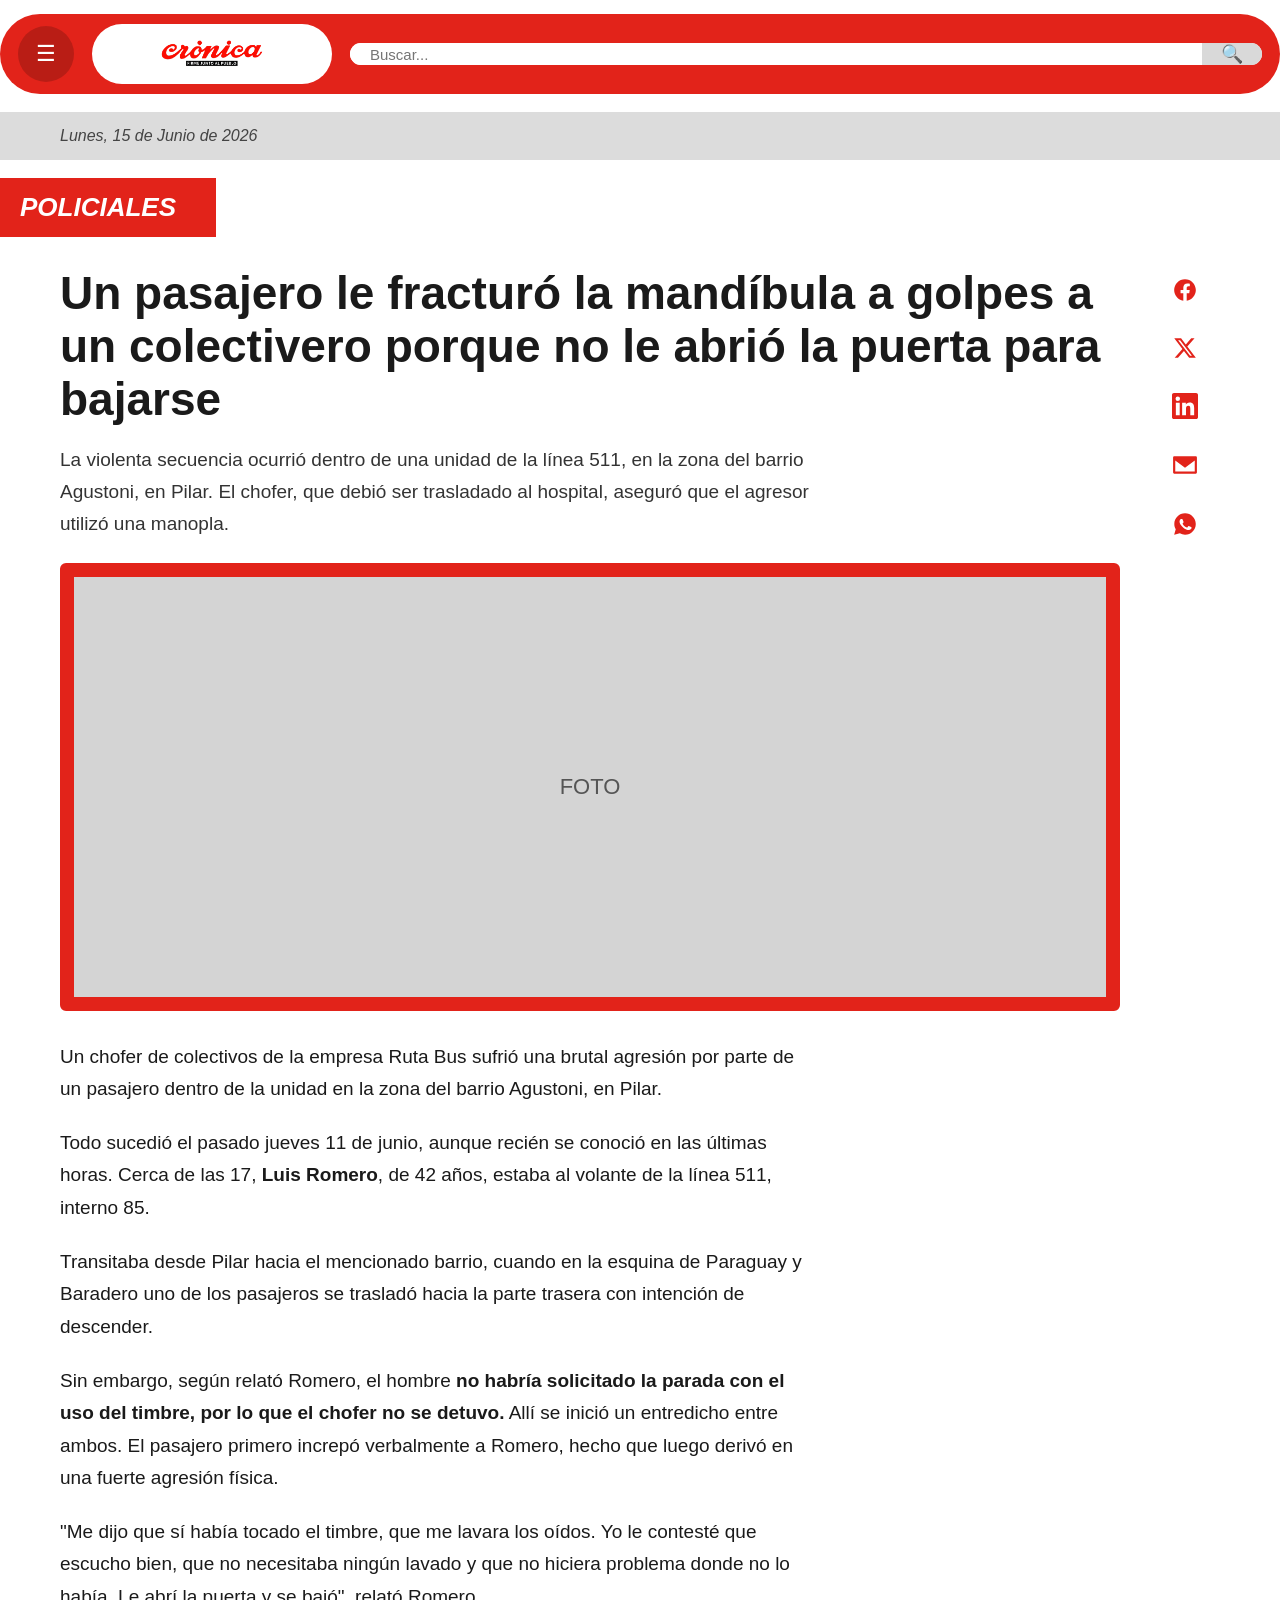
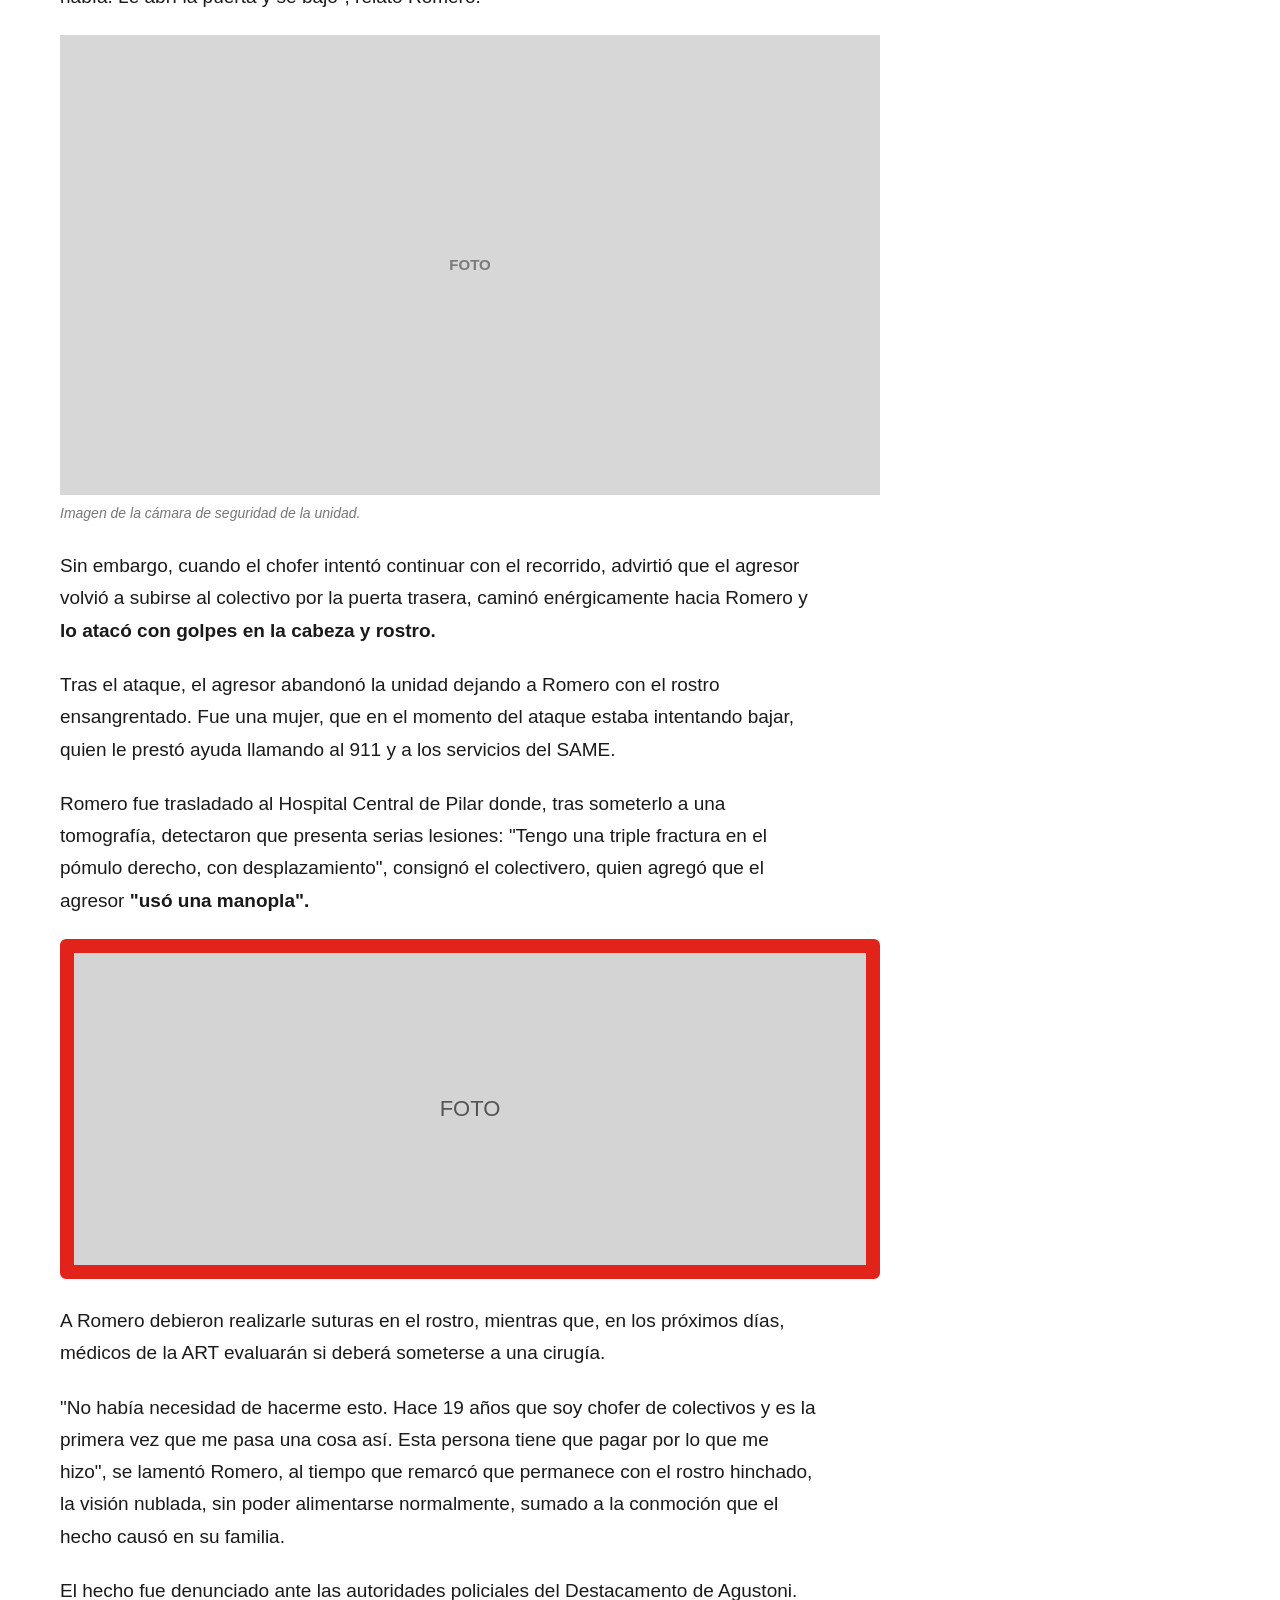
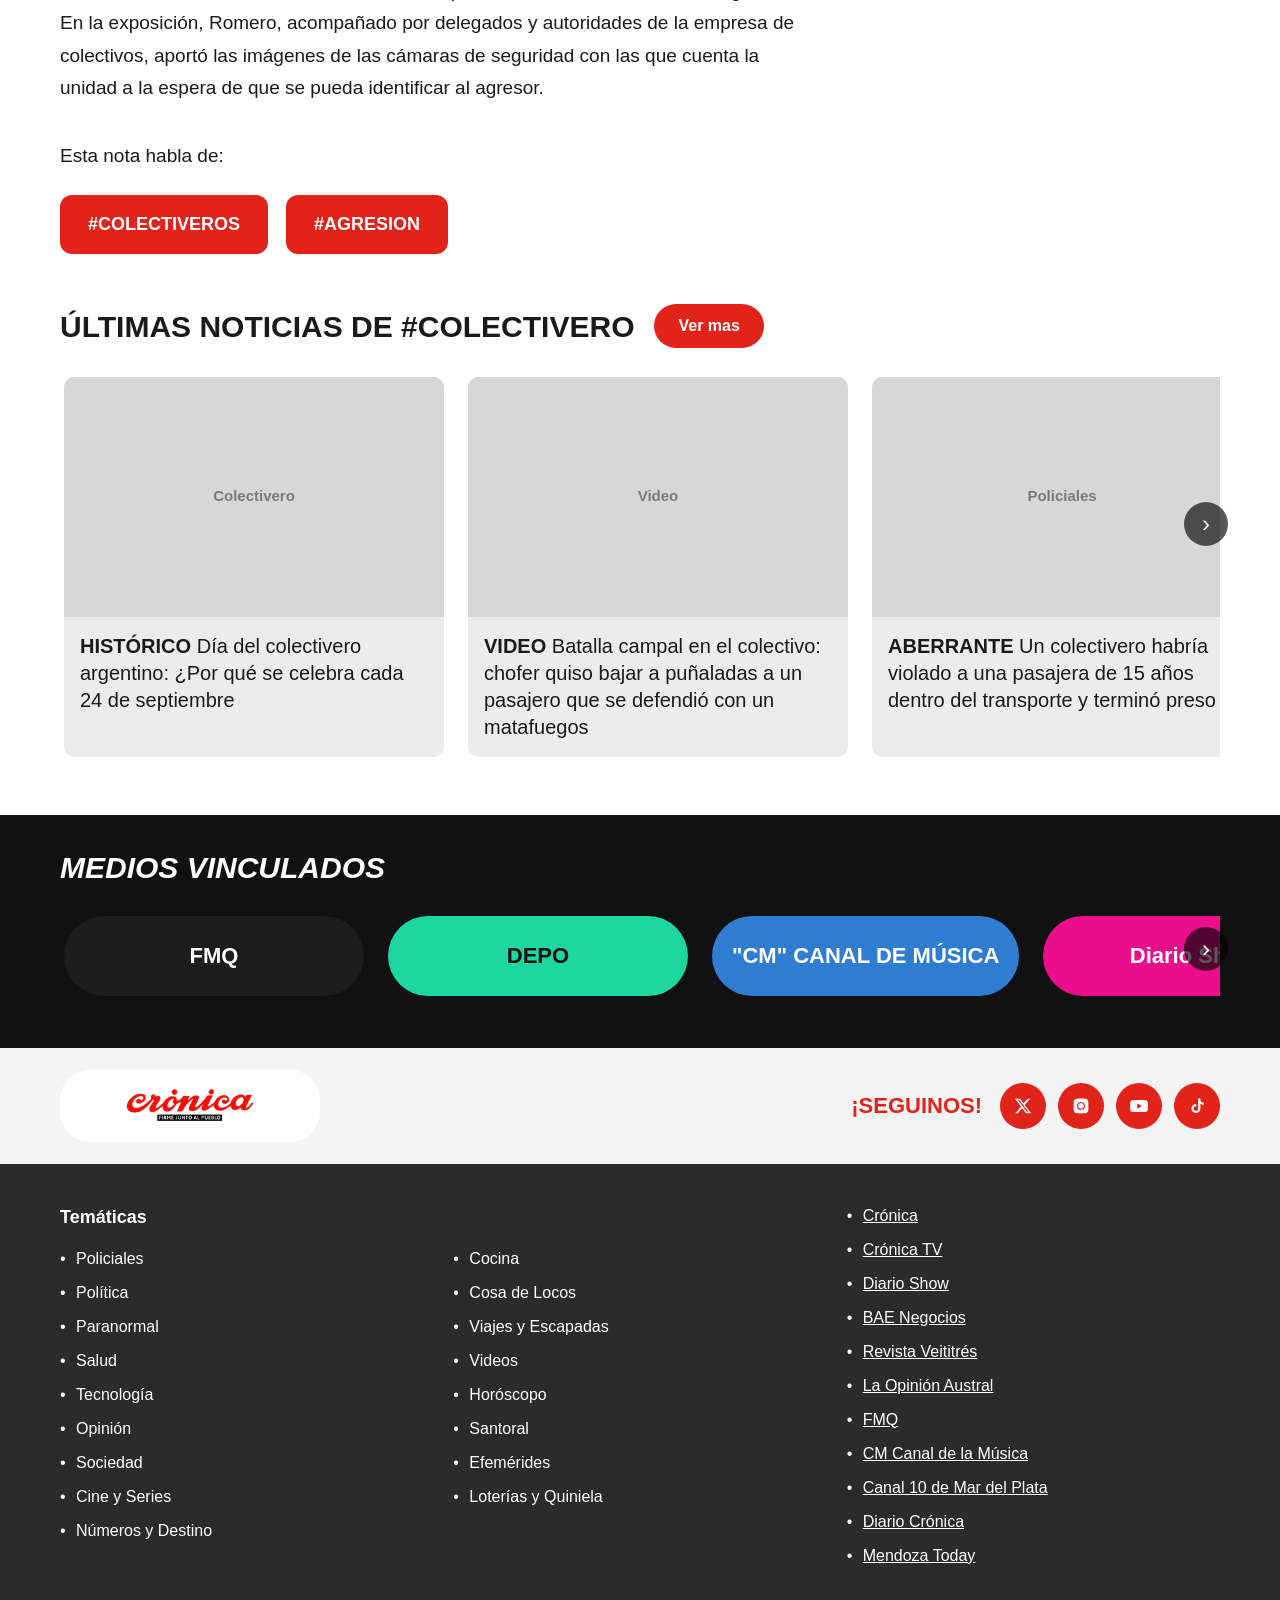
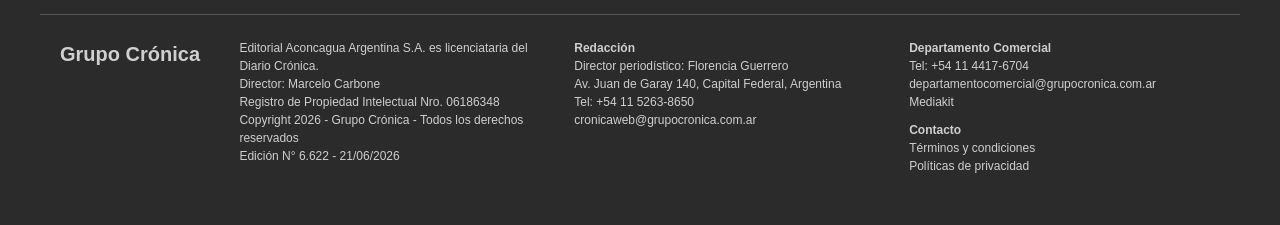
<file: noticia.html>
<!DOCTYPE html>
<!--
  ============================================================================
  PÁGINA DE ARTÍCULO: "NOTICIA"
  ============================================================================
  ARCHIVO: noticia.html  ->  SOLO la estructura.
    - Estilos en  style-noticia.css   (enlazado en el <head>)
    - Lógica  en  script-noticia.js   (enlazado al final del <body>)
  Los tres archivos deben estar en la MISMA carpeta.

  Esta vista se enlaza desde las tarjetas de la home.
  El único JS de la página es el CARRUSEL de "Últimas noticias relacionadas".
  ============================================================================
-->
<html lang="es">
<head>
  <meta charset="UTF-8" />
  <meta name="viewport" content="width=device-width, initial-scale=1.0" />
  <title>Un pasajero le fracturó la mandíbula a golpes a un colectivero — Crónica</title>
  <link rel="stylesheet" href="style-noticia.css" />
</head>

<body>

  <!-- =======================================================================
       1. HEADER (cinta roja) + SUB-HEADER (cinta gris con la fecha)
       ======================================================================= -->
  <header class="header">
    <div class="contenedor barra-superior">
      <button class="btn-menu" id="btnMenu" aria-label="Abrir menú">&#9776;</button>

      <!-- LOGO: rectángulo apaisado con tu imagen adentro. Lleva a la home. -->
      <a href="index.html" class="logo">
        <img src="imagenes/logo.png" alt="Crónica" class="logo-img" />
      </a>

      <form class="buscador" onsubmit="return false;">
        <input type="text" placeholder="Buscar..." />
        <button type="submit" aria-label="Buscar">&#128269;</button>
      </form>
    </div>

    <!-- Menú desplegable (abre del lado izquierdo, igual que en la home) -->
    <nav class="menu-desplegable menu-desplegable--oculto" id="menuDesplegable" aria-label="Menú">
      <ul class="menu-lista">
        <li><a href="index.html">Inicio</a></li>
        <li><a href="#">Policiales</a></li>
        <li><a href="#">Política</a></li>
        <li><a href="#">Paranormal</a></li>
        <li><a href="#">Salud</a></li>
        <li><a href="#">Tecnología</a></li>
        <li><a href="#">Opinión</a></li>
        <li><a href="#">Sociedad</a></li>
        <li><a href="#">Cine y Series</a></li>
        <li><a href="#">Números y Destino</a></li>
        <li><a href="#">Cocina</a></li>
        <li><a href="#">Cosa de Locos</a></li>
        <li><a href="#">Viajes y Escapadas</a></li>
      </ul>
      <div class="menu-redes">
        <a href="#" class="red" aria-label="X"><svg viewBox="0 0 24 24" width="20" height="20" fill="currentColor"><path d="M18.244 2.25h3.308l-7.227 8.26 8.502 11.24h-6.66l-5.214-6.817L4.99 21.75H1.68l7.73-8.835L1.254 2.25H8.08l4.713 6.231 5.45-6.231Zm-1.161 17.52h1.833L7.084 4.126H5.117L17.083 19.77Z"/></svg></a>
        <a href="#" class="red" aria-label="Instagram"><svg viewBox="0 0 24 24" width="20" height="20" fill="currentColor"><path d="M12 2.16c3.2 0 3.58.01 4.85.07 1.17.05 1.8.25 2.23.41.56.22.96.48 1.38.9.42.42.68.82.9 1.38.16.42.36 1.06.41 2.23.06 1.27.07 1.65.07 4.85s-.01 3.58-.07 4.85c-.05 1.17-.25 1.8-.41 2.23-.22.56-.48.96-.9 1.38-.42.42-.82.68-1.38.9-.42.16-1.06.36-2.23.41-1.27.06-1.65.07-4.85.07s-3.58-.01-4.85-.07c-1.17-.05-1.8-.25-2.23-.41a3.81 3.81 0 0 1-1.38-.9 3.81 3.81 0 0 1-.9-1.38c-.16-.42-.36-1.06-.41-2.23C2.17 15.58 2.16 15.2 2.16 12s.01-3.58.07-4.85c.05-1.17.25-1.8.41-2.23.22-.56.48-.96.9-1.38.42-.42.82-.68 1.38-.9.42-.16 1.06-.36 2.23-.41C8.42 2.17 8.8 2.16 12 2.16Zm0 4.38a5.3 5.3 0 1 0 0 10.6 5.3 5.3 0 0 0 0-10.6Zm0 1.62a3.68 3.68 0 1 1 0 7.36 3.68 3.68 0 0 1 0-7.36Zm5.5-2.86a1.24 1.24 0 1 1 0 2.48 1.24 1.24 0 0 1 0-2.48Z"/></svg></a>
        <a href="#" class="red" aria-label="YouTube"><svg viewBox="0 0 24 24" width="20" height="20" fill="currentColor"><path d="M23.5 6.5a3 3 0 0 0-2.1-2.13C19.5 3.85 12 3.85 12 3.85s-7.5 0-9.4.52A3 3 0 0 0 .5 6.5 31.3 31.3 0 0 0 0 12a31.3 31.3 0 0 0 .5 5.5 3 3 0 0 0 2.1 2.13c1.9.52 9.4.52 9.4.52s7.5 0 9.4-.52a3 3 0 0 0 2.1-2.13A31.3 31.3 0 0 0 24 12a31.3 31.3 0 0 0-.5-5.5ZM9.6 15.5v-7l6.2 3.5-6.2 3.5Z"/></svg></a>
        <a href="#" class="red" aria-label="TikTok"><svg viewBox="0 0 24 24" width="20" height="20" fill="currentColor"><path d="M16.5 2h-3v13.5a3 3 0 1 1-2.4-2.94V9.5A6 6 0 1 0 16.5 15.5V8.9a7.5 7.5 0 0 0 4.5 1.5V7.4a4.5 4.5 0 0 1-4.5-4.5V2Z"/></svg></a>
      </div>
    </nav>
  </header>

  <!-- Sub-header gris con la fecha -->
  <div class="subheader-fecha">
    <div class="contenedor">
      <span>Lunes, 15 de Junio de 2026</span>
    </div>
  </div>

  <!-- Etiqueta de categoría (roja, pegada al borde izquierdo) -->
  <div class="categoria-noticia"><span>Policiales</span></div>

  <!-- =======================================================================
       2. ENCABEZADO DEL ARTÍCULO + COLUMNA DE REDES
       -----------------------------------------------------------------------
       Layout en 2 columnas con CSS Grid: contenido (1fr) y redes (ancho fijo).
       OJO: las redes NO van fijas. Son parte normal del flujo, así que se van
       hacia arriba cuando el usuario hace scroll (no llevan position:fixed/sticky).
       ======================================================================= -->
  <div class="contenedor articulo-grid">

    <!-- Columna principal: TODO el artículo -->
    <main class="articulo">

      <!-- Título y bajada -->
      <header class="articulo-encabezado">
        <h1>Un pasajero le fracturó la mandíbula a golpes a un colectivero porque no le abrió la puerta para bajarse</h1>
        <p class="bajada">La violenta secuencia ocurrió dentro de una unidad de la línea 511, en la zona del barrio Agustoni, en Pilar. El chofer, que debió ser trasladado al hospital, aseguró que el agresor utilizó una manopla.</p>
      </header>

      <!-- 3. CUERPO DE LA NOTICIA -->

      <!-- Imagen/video principal (marco rojo). Reemplazá por tu <iframe>/<img>. -->
      <figure class="media-principal">
        <div class="media-hueco">FOTO</div>
      </figure>

      <p>Un chofer de colectivos de la empresa Ruta Bus sufrió una brutal agresión por parte de un pasajero dentro de la unidad en la zona del barrio Agustoni, en Pilar.</p>

      <p>Todo sucedió el pasado jueves 11 de junio, aunque recién se conoció en las últimas horas. Cerca de las 17, <strong>Luis Romero</strong>, de 42 años, estaba al volante de la línea 511, interno 85.</p>

      <p>Transitaba desde Pilar hacia el mencionado barrio, cuando en la esquina de Paraguay y Baradero uno de los pasajeros se trasladó hacia la parte trasera con intención de descender.</p>

      <p>Sin embargo, según relató Romero, el hombre <strong>no habría solicitado la parada con el uso del timbre, por lo que el chofer no se detuvo.</strong> Allí se inició un entredicho entre ambos. El pasajero primero increpó verbalmente a Romero, hecho que luego derivó en una fuerte agresión física.</p>

      <p>"Me dijo que sí había tocado el timbre, que me lavara los oídos. Yo le contesté que escucho bien, que no necesitaba ningún lavado y que no hiciera problema donde no lo había. Le abrí la puerta y se bajó", relató Romero.</p>

      <!-- Imagen intercalada (cámara de seguridad). Reemplazá el <img> por el tuyo. -->
      <figure class="media-intercalada">
        <div class="img-ph" style="height:460px;">FOTO</div>
        <figcaption>Imagen de la cámara de seguridad de la unidad.</figcaption>
      </figure>

      <p>Sin embargo, cuando el chofer intentó continuar con el recorrido, advirtió que el agresor volvió a subirse al colectivo por la puerta trasera, caminó enérgicamente hacia Romero y <strong>lo atacó con golpes en la cabeza y rostro.</strong></p>

      <p>Tras el ataque, el agresor abandonó la unidad dejando a Romero con el rostro ensangrentado. Fue una mujer, que en el momento del ataque estaba intentando bajar, quien le prestó ayuda llamando al 911 y a los servicios del SAME.</p>

      <p>Romero fue trasladado al Hospital Central de Pilar donde, tras someterlo a una tomografía, detectaron que presenta serias lesiones: "Tengo una triple fractura en el pómulo derecho, con desplazamiento", consignó el colectivero, quien agregó que el agresor <strong>"usó una manopla".</strong></p>

      <!-- Otro placeholder de video intercalado (marco rojo). -->
      <figure class="media-intercalada">
        <div class="media-hueco">FOTO</div>
      </figure>

      <p>A Romero debieron realizarle suturas en el rostro, mientras que, en los próximos días, médicos de la ART evaluarán si deberá someterse a una cirugía.</p>

      <p>"No había necesidad de hacerme esto. Hace 19 años que soy chofer de colectivos y es la primera vez que me pasa una cosa así. Esta persona tiene que pagar por lo que me hizo", se lamentó Romero, al tiempo que remarcó que permanece con el rostro hinchado, la visión nublada, sin poder alimentarse normalmente, sumado a la conmoción que el hecho causó en su familia.</p>

      <p>El hecho fue denunciado ante las autoridades policiales del Destacamento de Agustoni. En la exposición, Romero, acompañado por delegados y autoridades de la empresa de colectivos, aportó las imágenes de las cámaras de seguridad con las que cuenta la unidad a la espera de que se pueda identificar al agresor.</p>

      <!-- 4. ETIQUETAS (tags) -->
      <section class="tags">
        <p class="tags-titulo">Esta nota habla de:</p>
        <div class="tags-lista">
          <a href="#" class="pill-tag">#COLECTIVEROS</a>
          <a href="#" class="pill-tag">#AGRESION</a>
        </div>
      </section>

    </main>

    <!-- Columna lateral: REDES SOCIALES (NO fijas; viajan con el flujo) -->
    <aside class="redes-laterales" aria-label="Compartir en redes">
      <a href="#" class="red-icono" aria-label="Compartir en Facebook">
        <svg viewBox="0 0 24 24" width="26" height="26" fill="currentColor"><path d="M22 12.06C22 6.5 17.52 2 12 2S2 6.5 2 12.06c0 5 3.66 9.15 8.44 9.94v-7.03H7.9v-2.9h2.54V9.85c0-2.52 1.5-3.91 3.78-3.91 1.1 0 2.24.2 2.24.2v2.46H15.2c-1.24 0-1.63.78-1.63 1.57v1.89h2.78l-.44 2.9h-2.34V22c4.78-.79 8.43-4.94 8.43-9.94Z"/></svg>
      </a>
      <a href="#" class="red-icono" aria-label="Compartir en X">
        <svg viewBox="0 0 24 24" width="24" height="24" fill="currentColor"><path d="M18.244 2.25h3.308l-7.227 8.26 8.502 11.24h-6.66l-5.214-6.817L4.99 21.75H1.68l7.73-8.835L1.254 2.25H8.08l4.713 6.231 5.45-6.231Zm-1.161 17.52h1.833L7.084 4.126H5.117L17.083 19.77Z"/></svg>
      </a>
      <a href="#" class="red-icono" aria-label="Compartir en LinkedIn">
        <svg viewBox="0 0 24 24" width="26" height="26" fill="currentColor"><path d="M20.45 20.45h-3.56v-5.57c0-1.33-.02-3.04-1.85-3.04-1.85 0-2.13 1.45-2.13 2.94v5.67H9.35V9h3.42v1.56h.05c.48-.9 1.64-1.85 3.37-1.85 3.6 0 4.27 2.37 4.27 5.46v6.28ZM5.34 7.43a2.07 2.07 0 1 1 0-4.14 2.07 2.07 0 0 1 0 4.14ZM7.12 20.45H3.55V9h3.57v11.45ZM22.22 0H1.77C.79 0 0 .77 0 1.73v20.54C0 23.22.79 24 1.77 24h20.45c.98 0 1.78-.78 1.78-1.73V1.73C24 .77 23.2 0 22.22 0Z"/></svg>
      </a>
      <a href="#" class="red-icono" aria-label="Compartir por Email">
        <svg viewBox="0 0 24 24" width="26" height="26" fill="currentColor"><path d="M2 4h20a1 1 0 0 1 1 1v14a1 1 0 0 1-1 1H2a1 1 0 0 1-1-1V5a1 1 0 0 1 1-1Zm10 8.13L4.4 6.5h15.2L12 12.13ZM3 7.87V18h18V7.87l-9 6.7-9-6.7Z"/></svg>
      </a>
      <a href="#" class="red-icono" aria-label="Compartir por WhatsApp">
        <svg viewBox="0 0 24 24" width="26" height="26" fill="currentColor"><path d="M12.04 2C6.58 2 2.13 6.45 2.13 11.91c0 1.75.46 3.45 1.32 4.95L2 22l5.25-1.38a9.9 9.9 0 0 0 4.78 1.22h.01c5.46 0 9.91-4.45 9.91-9.91C21.95 6.45 17.5 2 12.04 2Zm5.8 14.13c-.24.69-1.42 1.32-1.95 1.36-.5.04-.96.27-3.23-.67-2.72-1.13-4.45-3.92-4.59-4.1-.13-.18-1.1-1.46-1.1-2.79 0-1.33.7-1.98.94-2.25.25-.27.54-.34.72-.34.18 0 .36 0 .52.01.17.01.39-.06.61.47.24.57.81 1.97.88 2.11.07.14.12.3.02.48-.09.18-.14.3-.27.46-.14.16-.29.36-.41.48-.14.14-.28.29-.12.57.16.27.71 1.17 1.53 1.9 1.05.94 1.94 1.23 2.21 1.37.27.14.43.12.59-.07.16-.18.68-.79.86-1.06.18-.27.36-.23.61-.14.25.09 1.6.76 1.87.9.27.13.45.2.52.31.07.11.07.64-.17 1.33Z"/></svg>
      </a>
    </aside>

  </div>

  <!-- =======================================================================
       5. ÚLTIMAS NOTICIAS RELACIONADAS (CARRUSEL controlado por JS)
       ======================================================================= -->
  <section class="contenedor relacionadas">
    <div class="relacionadas-encabezado">
      <h2>Últimas noticias de #COLECTIVERO</h2>
      <a href="#" class="btn-vermas">Ver mas</a>
    </div>

    <div class="carrusel">
      <button class="carrusel-flecha anterior" aria-label="Anterior">&#8249;</button>
      <div class="carrusel-pista">
        <article class="card">
          <div class="img-ph">Colectivero</div>
          <div class="card-cuerpo">
            <h3><strong>HISTÓRICO</strong> Día del colectivero argentino: ¿Por qué se celebra cada 24 de septiembre</h3>
          </div>
        </article>
        <article class="card">
          <div class="img-ph">Video</div>
          <div class="card-cuerpo">
            <h3><strong>VIDEO</strong> Batalla campal en el colectivo: chofer quiso bajar a puñaladas a un pasajero que se defendió con un matafuegos</h3>
          </div>
        </article>
        <article class="card">
          <div class="img-ph">Policiales</div>
          <div class="card-cuerpo">
            <h3><strong>ABERRANTE</strong> Un colectivero habría violado a una pasajera de 15 años dentro del transporte y terminó preso</h3>
          </div>
        </article>
        <article class="card">
          <div class="img-ph">Transporte</div>
          <div class="card-cuerpo">
            <h3><strong>PARO</strong> Choferes de colectivos anuncian una nueva medida de fuerza por reclamos salariales</h3>
          </div>
        </article>
      </div>
      <button class="carrusel-flecha siguiente" aria-label="Siguiente">&#8250;</button>
    </div>
  </section>

  <!-- =======================================================================
       MEDIOS VINCULADOS (carrusel de pills sobre fondo oscuro)
       ======================================================================= -->
  <section class="medios">
    <div class="contenedor">
      <h2 class="medios-titulo">Medios vinculados</h2>
      <div class="carrusel">
        <button class="carrusel-flecha anterior" aria-label="Anterior">&#8249;</button>
        <div class="carrusel-pista">
          <a href="#" class="pill negro">FMQ</a>
          <a href="#" class="pill verde">DEPO</a>
          <a href="#" class="pill azul">"CM" CANAL DE MÚSICA</a>
          <a href="#" class="pill rosa">Diario Show</a>
          <a href="#" class="pill negro">RADIO CRÓNICA</a>
        </div>
        <button class="carrusel-flecha siguiente" aria-label="Siguiente">&#8250;</button>
      </div>
    </div>
  </section>

  <!-- =======================================================================
       FOOTER (logo + ¡SEGUINOS! + temáticas + medios + datos editoriales)
       ======================================================================= -->
  <footer class="footer">
    <div class="footer-top">
      <div class="contenedor footer-top-fila">
        <a href="index.html" class="logo logo--footer">
          <img src="imagenes/logo.png" alt="Crónica" class="logo-img" />
        </a>
        <div class="footer-seguinos">
          <span>¡SEGUINOS!</span>
          <div class="footer-redes">
            <a href="#" class="red-roja" aria-label="X"><svg viewBox="0 0 24 24" width="18" height="18" fill="currentColor"><path d="M18.244 2.25h3.308l-7.227 8.26 8.502 11.24h-6.66l-5.214-6.817L4.99 21.75H1.68l7.73-8.835L1.254 2.25H8.08l4.713 6.231 5.45-6.231Zm-1.161 17.52h1.833L7.084 4.126H5.117L17.083 19.77Z"/></svg></a>
            <a href="#" class="red-roja" aria-label="Instagram"><svg viewBox="0 0 24 24" width="18" height="18" fill="currentColor"><path d="M12 2.16c3.2 0 3.58.01 4.85.07 1.17.05 1.8.25 2.23.41.56.22.96.48 1.38.9.42.42.68.82.9 1.38.16.42.36 1.06.41 2.23.06 1.27.07 1.65.07 4.85s-.01 3.58-.07 4.85c-.05 1.17-.25 1.8-.41 2.23-.22.56-.48.96-.9 1.38-.42.42-.82.68-1.38.9-.42.16-1.06.36-2.23.41-1.27.06-1.65.07-4.85.07s-3.58-.01-4.85-.07c-1.17-.05-1.8-.25-2.23-.41a3.81 3.81 0 0 1-1.38-.9 3.81 3.81 0 0 1-.9-1.38c-.16-.42-.36-1.06-.41-2.23C2.17 15.58 2.16 15.2 2.16 12s.01-3.58.07-4.85c.05-1.17.25-1.8.41-2.23.22-.56.48-.96.9-1.38.42-.42.82-.68 1.38-.9.42-.16 1.06-.36 2.23-.41C8.42 2.17 8.8 2.16 12 2.16Zm0 4.38a5.3 5.3 0 1 0 0 10.6 5.3 5.3 0 0 0 0-10.6Zm0 1.62a3.68 3.68 0 1 1 0 7.36 3.68 3.68 0 0 1 0-7.36Zm5.5-2.86a1.24 1.24 0 1 1 0 2.48 1.24 1.24 0 0 1 0-2.48Z"/></svg></a>
            <a href="#" class="red-roja" aria-label="YouTube"><svg viewBox="0 0 24 24" width="18" height="18" fill="currentColor"><path d="M23.5 6.5a3 3 0 0 0-2.1-2.13C19.5 3.85 12 3.85 12 3.85s-7.5 0-9.4.52A3 3 0 0 0 .5 6.5 31.3 31.3 0 0 0 0 12a31.3 31.3 0 0 0 .5 5.5 3 3 0 0 0 2.1 2.13c1.9.52 9.4.52 9.4.52s7.5 0 9.4-.52a3 3 0 0 0 2.1-2.13A31.3 31.3 0 0 0 24 12a31.3 31.3 0 0 0-.5-5.5ZM9.6 15.5v-7l6.2 3.5-6.2 3.5Z"/></svg></a>
            <a href="#" class="red-roja" aria-label="TikTok"><svg viewBox="0 0 24 24" width="18" height="18" fill="currentColor"><path d="M16.5 2h-3v13.5a3 3 0 1 1-2.4-2.94V9.5A6 6 0 1 0 16.5 15.5V8.9a7.5 7.5 0 0 0 4.5 1.5V7.4a4.5 4.5 0 0 1-4.5-4.5V2Z"/></svg></a>
          </div>
        </div>
      </div>
    </div>

    <div class="footer-principal">
      <div class="contenedor footer-cols">
        <div class="footer-tematicas">
          <h4>Temáticas</h4>
          <div class="tematicas-grid">
            <ul>
              <li><a href="#">Policiales</a></li>
              <li><a href="#">Política</a></li>
              <li><a href="#">Paranormal</a></li>
              <li><a href="#">Salud</a></li>
              <li><a href="#">Tecnología</a></li>
              <li><a href="#">Opinión</a></li>
              <li><a href="#">Sociedad</a></li>
              <li><a href="#">Cine y Series</a></li>
              <li><a href="#">Números y Destino</a></li>
            </ul>
            <ul>
              <li><a href="#">Cocina</a></li>
              <li><a href="#">Cosa de Locos</a></li>
              <li><a href="#">Viajes y Escapadas</a></li>
              <li><a href="#">Videos</a></li>
              <li><a href="#">Horóscopo</a></li>
              <li><a href="#">Santoral</a></li>
              <li><a href="#">Efemérides</a></li>
              <li><a href="#">Loterías y Quiniela</a></li>
            </ul>
          </div>
        </div>

        <ul class="footer-medios">
          <li><a href="#">Crónica</a></li>
          <li><a href="#">Crónica TV</a></li>
          <li><a href="#">Diario Show</a></li>
          <li><a href="#">BAE Negocios</a></li>
          <li><a href="#">Revista Veititrés</a></li>
          <li><a href="#">La Opinión Austral</a></li>
          <li><a href="#">FMQ</a></li>
          <li><a href="#">CM Canal de la Música</a></li>
          <li><a href="#">Canal 10 de Mar del Plata</a></li>
          <li><a href="#">Diario Crónica</a></li>
          <li><a href="#">Mendoza Today</a></li>
        </ul>
      </div>

      <div class="contenedor footer-legal">
        <div class="footer-grupo"><strong>Grupo Crónica</strong></div>
        <div class="footer-datos">
          <p>Editorial Aconcagua Argentina S.A. es licenciataria del Diario Crónica.<br>
             Director: Marcelo Carbone<br>
             Registro de Propiedad Intelectual Nro. 06186348<br>
             Copyright 2026 - Grupo Crónica - Todos los derechos reservados<br>
             Edición N° 6.622 - 21/06/2026</p>
        </div>
        <div class="footer-datos">
          <p><strong>Redacción</strong><br>
             Director periodístico: Florencia Guerrero<br>
             Av. Juan de Garay 140, Capital Federal, Argentina<br>
             Tel: +54 11 5263-8650<br>
             cronicaweb@grupocronica.com.ar</p>
        </div>
        <div class="footer-datos">
          <p><strong>Departamento Comercial</strong><br>
             Tel: +54 11 4417-6704<br>
             departamentocomercial@grupocronica.com.ar<br>
             Mediakit</p>
          <p><strong>Contacto</strong><br>
             Términos y condiciones<br>
             Políticas de privacidad</p>
        </div>
      </div>
    </div>
  </footer>

  <script src="script-noticia.js"></script>
</body>
</html>
</file>
<file: style.css>
/* ==========================================================================
   PORTAL "CRÓNICA" — style.css (rediseño completo)
   ==========================================================================
   Orden de lectura:
     0) variables/reset y PLACEHOLDERS de imagen con CSS
     1) header + temas de hoy + ticker + menú
     2) hero
     3) carrusel genérico
     4..14) secciones y footer
   ========================================================================== */

/* ==========================================================================
   0. VARIABLES Y RESET
   ========================================================================== */
:root {
  --rojo-cronica: #e2231a;
  --rojo-oscuro:  #b0150d;
  --fucsia:       #ec0d8c;
  --negro:        #111111;
  --gris-oscuro:  #2b2b2b;
  --gris-medio:   #6f6f6f;
  --gris-card:    #ececec;
  --gris-claro:   #f4f4f4;
  --amarillo:     #f4e000;
  --texto:        #1a1a1a;
  --blanco:       #ffffff;
}

* { margin: 0; padding: 0; box-sizing: border-box; }
html, body { overflow-x: hidden; }

body {
  font-family: Arial, "Helvetica Neue", Helvetica, sans-serif;
  color: var(--texto);
  background: var(--blanco);
  line-height: 1.4;
}
img { display: block; max-width: 100%; }
a   { text-decoration: none; color: inherit; }

.contenedor {
  width: 100%;
  max-width: 1500px;
  margin: 0 auto;
  padding: 0 20px;
}

/* min-width:0 evita que los hijos de grid/flex generen scroll horizontal */
.col-min { min-width: 0; }

/* ---- PLACEHOLDERS DE IMAGEN HECHOS CON CSS (sin servicios externos) ----
   Un .img-ph es un recuadro gris con el nombre de la foto centrado. Para
   poner una imagen real, reemplazás el <div class="img-ph"> por <img>. */
.img-ph {
  position: relative;
  width: 100%;
  height: 200px;
  background: #d7d7d7;
  display: flex;
  align-items: center;
  justify-content: center;
  text-align: center;
  color: #7a7a7a;
  font-weight: 700;
  font-size: 15px;
  overflow: hidden;
}
.img-ph--mini  { width: 150px; height: 95px; flex-shrink: 0; font-size: 13px; }
.img-ph--alta  { height: 380px; }
.img-ph--media { height: 420px; }
.img-ph--media2{ height: 460px; }
.img-ph--tapa  { height: 560px; background: #cfcfcf; }
.img-ph--clip,
.img-ph--opinion { height: 360px; }

/* Variante con una "X" dibujada (los huecos de la grilla de Política) */
.img-ph--x {
  height: 100%;
  min-height: 150px;
  background-color: #ececec;
  background-image:
    linear-gradient(to top right, transparent 49.5%, #ccc 49.7%, #ccc 50.3%, transparent 50.5%),
    linear-gradient(to bottom right, transparent 49.5%, #ccc 49.7%, #ccc 50.3%, transparent 50.5%);
}

/* Etiqueta amarilla inclinada sobre los clips */
.etiqueta-amarilla {
  position: absolute;
  bottom: 14px; left: 14px;
  background: var(--amarillo);
  color: var(--negro);
  font-size: 12px;
  font-weight: 800;
  padding: 6px 10px;
  transform: rotate(-4deg);
  line-height: 1.1;
  max-width: 60%;
}

/* Hashtags y títulos comunes */
.hashtag {
  display: inline-block;
  color: var(--rojo-cronica);
  font-weight: 800; font-size: 14px;
  text-transform: uppercase;
  margin-top: 8px;
}
.hashtag-blanco {
  display: inline-block;
  color: var(--blanco);
  font-weight: 800; font-size: 16px;
  margin-top: 8px;
}
.titulo-seccion {
  font-size: 40px; font-weight: 900;
  letter-spacing: 1px; text-transform: uppercase;
}
.titulo-blanco { color: var(--blanco); }

/* Encabezado de sección: título a la izquierda + botón "Ver mas" a la derecha */
.seccion-encabezado {
  display: flex;
  align-items: center;
  justify-content: space-between;
  gap: 16px;
  margin: 35px 0 18px;
}
.btn-vermas {
  background: var(--rojo-cronica);
  color: var(--blanco);
  font-weight: 800;
  padding: 10px 26px;
  border-radius: 30px;
  white-space: nowrap;
  flex-shrink: 0;
}
.btn-vermas:hover { background: var(--rojo-oscuro); }

/* Enlaces que envuelven tarjetas/títulos hacia otras páginas */
.card-enlace,
.enlace-titulo-vivo { display: block; color: inherit; text-decoration: none; }
.card-enlace:hover { opacity: 0.93; }

/* ==========================================================================
   1A. LOGO (texto)
   ========================================================================== */
/* LOGO: rectángulo apaisado con bordes redondeados.
   - height fijo + overflow:hidden => el recuadro NUNCA cambia de tamaño.
   - la imagen usa max-height/max-width con auto => se achica para entrar,
     pero no puede empujar ni agrandar el header. */
.logo {
  display: flex;
  align-items: center;
  justify-content: center;
  background: var(--blanco);
  border-radius: 30px;
  padding: 6px 18px;
  flex-shrink: 0;
  width: 240px;
  height: 60px;
  overflow: hidden;
}
.logo-img {
  display: block;
  max-width: 100%;
  max-height: 100%;
  width: auto;
  height: auto;
  object-fit: contain;
}
.logo-nombre {
  display: block;
  font-family: "Brush Script MT", "Segoe Script", cursive;
  font-size: 34px;
  color: var(--rojo-cronica);
  line-height: 1;
}
.logo-bajada {
  display: block;
  background: var(--negro);
  color: var(--blanco);
  font-size: 8px; font-weight: bold;
  letter-spacing: 1px;
  padding: 1px 0;
}

/* ==========================================================================
   1B. HEADER (cinta roja)
   ========================================================================== */
.header { position: relative; z-index: 20; }
.barra-superior {
  display: flex;
  align-items: center;
  gap: 18px;
  background: var(--rojo-cronica);
  border-radius: 40px;
  padding: 10px 18px;
  margin-top: 14px;
}
.btn-menu {
  width: 56px; height: 56px;
  border: none; border-radius: 50%;
  background: rgba(0,0,0,0.18);
  color: var(--blanco); font-size: 22px;
  cursor: pointer; flex-shrink: 0;
}
.buscador {
  flex: 1; display: flex;
  background: var(--blanco);
  border-radius: 30px; overflow: hidden;
}
.buscador input { flex: 1; border: none; outline: none; padding: 0 20px; font-size: 15px; }
.buscador button { background: #d9d9d9; border: none; width: 60px; font-size: 18px; cursor: pointer; }

/* ==========================================================================
   1C. MENÚ DESPLEGABLE (abre del lado IZQUIERDO)
   ========================================================================== */
.menu-desplegable {
  position: absolute;
  top: 88px; left: 20px;
  width: 360px; max-width: calc(100% - 40px);
  background: #1c1c1c;
  border-radius: 0 0 14px 14px;
  padding: 18px 26px 26px;
  max-height: calc(100vh - 110px);
  overflow-y: auto;
  box-shadow: 0 12px 30px rgba(0,0,0,0.35);
}
.menu-desplegable--oculto { display: none; }
.menu-lista { list-style: none; }
.menu-lista li { border-bottom: 1px solid #4a4a4a; }
.menu-lista li:last-child { border-bottom: none; }
.menu-lista a {
  display: block; color: var(--blanco);
  font-style: italic; font-weight: 800; font-size: 22px;
  padding: 18px 2px;
}
.menu-lista a:hover { color: #ff6b61; }
.menu-redes { display: flex; gap: 16px; margin-top: 22px; }
.menu-redes .red {
  width: 50px; height: 50px;
  border-radius: 50%;
  background: var(--blanco); color: var(--negro);
  display: flex; align-items: center; justify-content: center;
}
.menu-redes .red:hover { background: #e0e0e0; }

/* ==========================================================================
   1D. TEMAS DE HOY (carrusel de botones rojos)
   ========================================================================== */
.temas-hoy {
  display: flex;
  align-items: center;
  gap: 16px;
  padding: 16px 20px;
}
.temas-etiqueta { font-weight: 800; white-space: nowrap; flex-shrink: 0; }
.temas-carrusel { flex: 1; }
.temas-pista { padding-bottom: 6px; }
.tema-item {
  flex: 1 1 auto;
  min-width: 150px;
  text-align: center;
  background: var(--rojo-cronica);
  color: var(--blanco);
  font-weight: 700;
  font-style: italic;
  padding: 12px 18px;
  border-radius: 10px;
  white-space: nowrap;
}
.tema-item:hover { background: var(--rojo-oscuro); }

/* ==========================================================================
   1E. TICKER
   ========================================================================== */
.ticker { background: var(--negro); color: var(--blanco); }
.ticker-fila {
  display: flex; justify-content: space-between;
  flex-wrap: wrap; gap: 10px;
  padding-top: 18px; padding-bottom: 18px;
}
.ticker-fila span { font-style: italic; font-weight: bold; font-size: 17px; }

/* ==========================================================================
   2. HERO
   ========================================================================== */
.hero {
  display: grid;
  grid-template-columns: 1fr 1fr;
  gap: 25px;
  margin-top: 25px;
}
.hero-vivo { background: var(--rojo-cronica); border-radius: 16px; padding: 10px; min-width: 0; }
.hero-vivo h2 {
  background: var(--negro);
  color: var(--blanco);
  font-size: 30px;
  padding: 16px 22px;
  border-radius: 10px;
  margin-bottom: 10px;
  display: flex; align-items: center; gap: 10px;
}
.hero-vivo h2 span { color: var(--blanco); }
.punto-vivo {
  width: 18px; height: 18px; border-radius: 50%;
  background: var(--rojo-cronica); display: inline-block;
}
.hero-vivo .video { position: relative; border-radius: 8px; overflow: hidden; }
.etiqueta-live {
  position: absolute; top: 12px; left: 12px; z-index: 2;
  background: var(--negro); color: var(--blanco);
  font-size: 13px; font-weight: bold;
  padding: 4px 10px; border-radius: 6px;
}
.etiqueta-live::before { content: "● "; color: var(--rojo-cronica); }

.hero-instantes { min-width: 0; }
.hero-instantes h2 { font-size: 34px; font-weight: 900; margin-bottom: 18px; }
.instantes-pista {
  flex-direction: column;
  max-height: 460px;
  overflow-y: auto;
  overflow-x: hidden;
}

/* Mini-tarjeta horizontal reutilizable */
.item-noticia { display: flex; gap: 16px; }
.item-noticia h3 { font-size: 19px; }
.item-noticia .meta { display: flex; align-items: center; gap: 16px; }
.item-noticia .hora { color: #777; font-style: italic; font-size: 14px; }
.item-noticia--ancho { flex: 0 0 440px; }

/* ==========================================================================
   3. CARRUSEL GENÉRICO
   ========================================================================== */
.carrusel { position: relative; }
.carrusel-pista {
  display: flex; gap: 20px;
  overflow-x: auto;
  scroll-behavior: smooth;
  padding: 6px 4px 18px;
  scrollbar-width: none;
}
.carrusel-pista::-webkit-scrollbar { display: none; }
.carrusel-flecha {
  position: absolute; top: 42%;
  transform: translateY(-50%);
  width: 44px; height: 44px;
  border: none; border-radius: 50%;
  background: rgba(0,0,0,0.65); color: var(--blanco);
  font-size: 24px; cursor: pointer; z-index: 5;
  display: flex; align-items: center; justify-content: center;
}
.carrusel-flecha:hover { background: var(--rojo-cronica); }
.carrusel-flecha.anterior  { left: -8px; }
.carrusel-flecha.siguiente { right: -8px; }
.carrusel--vertical .carrusel-flecha.anterior  { top: 6px;  left: 50%; transform: translateX(-50%); }
.carrusel--vertical .carrusel-flecha.siguiente { top: auto; bottom: 6px; right: 50%; transform: translateX(50%); }

/* Tarjeta estándar */
.card { flex: 0 0 330px; background: var(--gris-card); border-radius: 12px; overflow: hidden; }
.card .img-ph { border-radius: 0; }
.card .card-cuerpo { padding: 16px; }
.card h3 { font-size: 19px; }
.card--oscura { background: var(--negro); }
.card--oscura h3 { color: var(--blanco); }

/* ==========================================================================
   4. TAPAS DE LA SEMANA
   ========================================================================== */
.bloque-rojo { background: var(--rojo-cronica); padding: 30px 0; margin-top: 35px; }
.bloque-rojo .titulo-seccion { margin: 0 0 18px; }
.tapa { flex: 0 0 330px; background: var(--blanco); border-radius: 8px; overflow: hidden; }

/* ==========================================================================
   5. POLICIALES + CLIPS
   ========================================================================== */
.franja-doble { background: var(--rojo-cronica); margin-top: 35px; }
.franja-doble-grid {
  display: grid; grid-template-columns: 1fr 1fr; gap: 24px;
  padding-top: 16px; padding-bottom: 16px;
}
.franja-doble-grid h2 { font-size: 30px; font-weight: 900; }
.franja-doble-der { display: flex; align-items: center; justify-content: space-between; gap: 16px; }

.policiales-grid {
  display: grid; grid-template-columns: 1fr 1fr; gap: 24px;
  margin-top: 20px;
}
.destacada-oscura { background: var(--negro); border-radius: 14px; overflow: hidden; }
.destacada-oscura .cuerpo { padding: 18px 20px; }
.destacada-oscura h3 { color: var(--blanco); font-size: 30px; margin-bottom: 6px; }
.clips-col { overflow: hidden; }

/* Tarjeta de clip (imagen + pie rojo) */
.card-clip { flex: 0 0 300px; border-radius: 10px; overflow: hidden; }
.card-cuerpo--rojo { background: var(--rojo-cronica); color: var(--blanco); padding: 16px; }
.card-cuerpo--rojo h3 { color: var(--blanco); font-size: 20px; }

/* ==========================================================================
   6 / 9 / 12. FILA DE TAGS
   ========================================================================== */
.fila-tags {
  display: flex; gap: 48px;
  overflow-x: auto; padding-bottom: 18px;
  scrollbar-width: none;
}
.fila-tags::-webkit-scrollbar { display: none; }
.fila-tags a { font-weight: 800; white-space: nowrap; letter-spacing: 1px; }
.fila-tags--mundo { margin-top: 20px; }

/* ==========================================================================
   7. POLÍTICA
   ========================================================================== */
.politica-grid { display: grid; grid-template-columns: 1fr 1fr; gap: 26px; }
.grilla-2x2 {
  display: grid;
  grid-template-columns: 1fr 1fr;
  grid-template-rows: 1fr 1fr;
  gap: 18px;
}
.mini-card {
  background: var(--gris-card);
  border-radius: 10px;
  padding: 16px;
  display: flex; flex-direction: column;
}
.mini-card .img-ph--x { margin-bottom: 12px; border-radius: 6px; }
.mini-card h4 { font-size: 18px; margin-bottom: 10px; }

/* ==========================================================================
   9. SOCIEDAD / DIARIO SHOW
   ========================================================================== */
.sociedad-grid { display: grid; grid-template-columns: 1fr 1fr; gap: 26px; }
.destacada-fucsia { background: var(--fucsia); border-radius: 14px; padding: 10px; }
.destacada-fucsia .img-ph--media2 { border-radius: 10px; }
.cuerpo-fucsia { padding: 14px 8px; }
.cuerpo-fucsia h3 { color: var(--blanco); font-size: 24px; }
.mas-diario-show { color: var(--blanco); font-weight: 900; font-size: 22px; padding: 6px 8px 12px; }
.item-noticia--enfucsia { background: var(--blanco); border-radius: 10px; padding: 12px; }
.item-noticia--enfucsia .img-ph--mini { border-radius: 6px; }

.lista-apilada { display: flex; flex-direction: column; gap: 18px; }
.lista-apilada .img-ph--mini { border-radius: 6px; }

/* ==========================================================================
   10. OPINIÓN - CRÓNICA EN VIVO
   ========================================================================== */
.opinion-vivo { background: var(--rojo-cronica); padding: 30px 0; margin-top: 35px; }
.opinion-cabecera { display: flex; align-items: center; justify-content: space-between; gap: 20px; flex-wrap: wrap; }
.opinion-cabecera .titulo-seccion { margin: 0; }
.opinion-enlaces { list-style: none; }
.opinion-enlaces a { color: var(--blanco); font-weight: 800; text-decoration: underline; }
.opinion-enlaces li { margin: 4px 0; }
.card-opinion { flex: 0 0 420px; border-radius: 10px; overflow: hidden; background: var(--rojo-cronica); }

/* ==========================================================================
   11. RELAX (solo la 1ª tarjeta crece; el resto no se estira)
   ========================================================================== */
.pista-relax { align-items: flex-start; }

/* ==========================================================================
   12. MUNDO
   ========================================================================== */
.mundo-cabecera { background: var(--negro); margin-top: 35px; }
.mundo-cabecera .seccion-encabezado { margin: 0; padding-top: 18px; padding-bottom: 18px; }
.mundo-grid { display: grid; grid-template-columns: 1fr 1fr; gap: 26px; margin-top: 10px; }
.lista-mundo { display: flex; flex-direction: column; gap: 18px; }
.lista-mundo .img-ph--mini { border-radius: 6px; }
.mundo-destacado { background: var(--negro); border-radius: 14px; padding: 12px; }
.mundo-destacado .img-ph { border-radius: 8px; }

/* ==========================================================================
   13. MEDIOS VINCULADOS
   ========================================================================== */
.medios { background: var(--negro); padding: 30px 0; margin-top: 35px; }
.medios-titulo { font-style: italic; margin-bottom: 20px; }
.pill {
  flex: 0 0 auto;
  min-width: 300px; height: 80px;
  border-radius: 45px;
  display: flex; align-items: center; justify-content: center;
  text-align: center;
  font-size: 22px; font-weight: 900; color: var(--negro);
  padding: 0 20px;
}
.pill.negro { background: #1d1d1d; color: var(--blanco); }
.pill.verde { background: #1ed7a0; }
.pill.azul  { background: #2f7dd1; color: var(--blanco); }
.pill.rosa  { background: var(--fucsia); color: var(--blanco); }

/* ==========================================================================
   14. FOOTER
   ========================================================================== */
.footer-top { background: var(--gris-claro); padding: 22px 0; border-top: 4px solid var(--negro); }
.footer-top-fila { display: flex; align-items: center; justify-content: space-between; gap: 20px; flex-wrap: wrap; }
.logo--footer { width: 260px; height: 72px; }
.footer-seguinos { display: flex; align-items: center; gap: 18px; }
.footer-seguinos > span { color: var(--rojo-cronica); font-weight: 900; font-size: 22px; }
.footer-redes { display: flex; gap: 12px; }
.red-roja {
  width: 46px; height: 46px; border-radius: 50%;
  background: var(--rojo-cronica); color: var(--blanco);
  display: flex; align-items: center; justify-content: center;
}
.red-roja:hover { background: var(--rojo-oscuro); }

.footer-principal { background: var(--gris-oscuro); color: var(--blanco); padding: 40px 0; }
.footer-cols {
  display: grid;
  grid-template-columns: 2fr 1fr;
  gap: 40px;
}
.footer-tematicas h4 { font-size: 18px; margin-bottom: 16px; }
.tematicas-grid { display: grid; grid-template-columns: 1fr 1fr; gap: 0 40px; }
.footer-tematicas ul, .footer-medios { list-style: none; }
.footer-tematicas li, .footer-medios li { margin-bottom: 10px; position: relative; padding-left: 16px; }
.footer-tematicas li::before, .footer-medios li::before { content: "•"; position: absolute; left: 0; }
.footer-principal a { color: var(--blanco); }
.footer-medios a { text-decoration: underline; }
.footer-principal a:hover { color: #ddd; }

.footer-legal {
  display: grid;
  grid-template-columns: 1fr 2fr 2fr 2fr;
  gap: 24px;
  margin-top: 36px;
  padding-top: 24px;
  border-top: 1px solid #555;
  font-size: 12px;
  color: #cfcfcf;
}
.footer-grupo strong { font-size: 20px; }
.footer-datos p { margin-bottom: 10px; line-height: 1.5; }

/* ==========================================================================
   RESPONSIVE
   ========================================================================== */
@media (max-width: 900px) {
  .hero,
  .policiales-grid,
  .politica-grid,
  .sociedad-grid,
  .mundo-grid,
  .franja-doble-grid { grid-template-columns: 1fr; }
  .grilla-2x2 { grid-template-columns: 1fr; grid-template-rows: auto; }
  .titulo-seccion { font-size: 28px; }
  .footer-cols { grid-template-columns: 1fr; }
  .footer-legal { grid-template-columns: 1fr 1fr; }
  .tematicas-grid { grid-template-columns: 1fr; }
}
</file>
<file: style-noticia.css>
/* ==========================================================================
   PÁGINA DE ARTÍCULO — style-noticia.css
   ==========================================================================
   Orden: 0) variables/reset · 1) header + subheader · 2) layout artículo +
          redes · 3) cuerpo (texto y media) · 4) tags · 5) carrusel
          relacionadas · 6) footer
   ========================================================================== */

/* ==========================================================================
   0. VARIABLES Y RESET
   ========================================================================== */
:root {
  --rojo-cronica: #e2231a;
  --negro:        #111111;
  --gris-oscuro:  #2b2b2b;
  --gris-card:    #ececec;
  --gris-claro:   #f4f4f4;
  --texto:        #1a1a1a;
  --blanco:       #ffffff;
}

* { margin: 0; padding: 0; box-sizing: border-box; }
html, body { overflow-x: hidden; }

body {
  font-family: Arial, "Helvetica Neue", Helvetica, sans-serif;
  color: var(--texto);
  background: var(--blanco);
  line-height: 1.5;
}
img { display: block; max-width: 100%; }
a   { text-decoration: none; color: inherit; }

.contenedor {
  width: 100%;
  max-width: 1200px;     /* más angosto que la home: mejor lectura de texto */
  margin: 0 auto;
  padding: 0 20px;
}

/* Placeholder de LOGO (recuadro punteado) */
.logo-placeholder {
  width: 230px; height: 56px;
  background: var(--blanco);
  border: 2px dashed #bdbdbd;
  border-radius: 30px;
  display: flex; align-items: center; justify-content: center;
  font-weight: 800; letter-spacing: 1px; color: #9a9a9a;
  flex-shrink: 0;
}
.logo-placeholder--footer { margin: 0 auto; }

/* ==========================================================================
   1. HEADER + SUB-HEADER
   ========================================================================== */
.header { position: relative; z-index: 20; }
.barra-superior {
  display: flex; align-items: center; gap: 18px;
  background: var(--rojo-cronica);
  border-radius: 40px;
  padding: 10px 18px;
  margin-top: 14px;
  max-width: 1500px;       /* la cinta puede ser más ancha que el texto */
}
.buscador { flex: 1; display: flex; background: var(--blanco); border-radius: 30px; overflow: hidden; }
.buscador input { flex: 1; border: none; outline: none; padding: 0 20px; font-size: 15px; }
.buscador button { background: #d9d9d9; border: none; width: 60px; font-size: 18px; cursor: pointer; }
.btn-menu {
  width: 56px; height: 56px;
  border: none; border-radius: 50%;
  background: rgba(0,0,0,0.18); color: var(--blanco);
  font-size: 22px; cursor: pointer; flex-shrink: 0;
}

/* Menú desplegable (mismo patrón que en las otras páginas) */
.menu-desplegable {
  position: absolute;
  top: 88px; left: 20px;
  width: 320px; max-width: calc(100% - 40px);
  background: #1c1c1c;
  border-radius: 0 0 14px 14px;
  padding: 10px 24px 20px;
  max-height: calc(100vh - 110px); overflow-y: auto;
  box-shadow: 0 12px 30px rgba(0,0,0,0.35);
}
.menu-desplegable--oculto { display: none; }
.menu-lista { list-style: none; }
.menu-lista li { border-bottom: 1px solid #4a4a4a; }
.menu-lista li:last-child { border-bottom: none; }
.menu-lista a {
  display: block; color: var(--blanco);
  font-style: italic; font-weight: 800; font-size: 20px;
  padding: 16px 2px;
}
.menu-lista a:hover { color: #ff6b61; }

/* Sub-header gris con la fecha (a todo el ancho) */
.subheader-fecha {
  background: #dcdcdc;
  margin-top: 18px;
  padding: 12px 0;
}
.subheader-fecha span { font-style: italic; color: #444; }

/* ==========================================================================
   2. LAYOUT DEL ARTÍCULO + COLUMNA DE REDES
   --------------------------------------------------------------------------
   Grid de 2 columnas: el artículo (1fr) y una columna fina para las redes.
   IMPORTANTE: las redes NO usan position:fixed ni sticky, así que se desplazan
   normalmente con la página y "desaparecen" hacia arriba al hacer scroll.
   ========================================================================== */
.articulo-grid {
  display: grid;
  grid-template-columns: 1fr 70px;   /* texto + columna de iconos */
  gap: 30px;
  margin-top: 30px;
}
.articulo { min-width: 0; }          /* min-width:0 evita desbordes de texto */

/* Columna de redes: simplemente una pila de iconos rojos en el flujo normal */
.redes-laterales {
  display: flex;
  flex-direction: column;
  align-items: center;
  gap: 26px;
  padding-top: 10px;
}
.red-icono { color: var(--rojo-cronica); }
.red-icono:hover { color: var(--rojo-oscuro, #b0150d); opacity: 0.8; }

/* ==========================================================================
   2b. ENCABEZADO DEL ARTÍCULO (título + bajada)
   ========================================================================== */
.articulo-encabezado h1 {
  font-size: 46px;
  font-weight: 900;
  line-height: 1.15;
  margin-bottom: 18px;
}
.bajada {
  font-size: 20px;
  color: #333;
  margin-bottom: 28px;
}

/* ==========================================================================
   3. CUERPO DE LA NOTICIA (texto + media)
   ========================================================================== */
/* Párrafos: ancho de lectura cómodo y buen interlineado */
.articulo p {
  font-size: 19px;
  line-height: 1.7;
  margin-bottom: 22px;
  max-width: 760px;        /* línea no demasiado larga = más legible */
}
.articulo strong { font-weight: 800; }   /* respeta las negritas clave */

/* Media principal con MARCO ROJO (como en el diseño) */
.media-principal {
  border: 14px solid var(--rojo-cronica);
  border-radius: 6px;
  margin-bottom: 30px;
}
.media-hueco {
  background: #d4d4d4;
  min-height: 420px;
  display: flex; align-items: center; justify-content: center;
  color: #555; font-size: 22px;
}

/* Media intercalada entre párrafos */
.media-intercalada { margin: 10px 0 26px; max-width: 820px; }
.media-intercalada img { width: 100%; border-radius: 4px; }
.media-intercalada .media-hueco {
  border: 14px solid var(--rojo-cronica);
  border-radius: 6px;
  min-height: 340px;
}
.media-intercalada figcaption {
  font-size: 14px; color: #777;
  margin-top: 8px; font-style: italic;
}

/* ==========================================================================
   4. TAGS ("Esta nota habla de:")
   ========================================================================== */
.tags { margin: 36px 0 10px; }
.tags-titulo { font-size: 20px; margin-bottom: 16px; }
.tags-lista { display: flex; flex-wrap: wrap; gap: 18px; }
.pill-tag {
  background: var(--rojo-cronica);
  color: var(--blanco);
  font-weight: 800;
  padding: 16px 28px;
  border-radius: 12px;
  font-size: 18px;
}
.pill-tag:hover { background: #b0150d; }

/* ==========================================================================
   5. ÚLTIMAS NOTICIAS RELACIONADAS (carrusel)
   ========================================================================== */
.relacionadas { margin-top: 40px; }
.relacionadas-encabezado {
  display: flex;
  align-items: center;
  gap: 20px;
  margin-bottom: 22px;
}
.relacionadas-encabezado h2 {
  font-size: 30px;
  font-weight: 900;
  text-transform: uppercase;
}
.btn-vermas {
  background: var(--rojo-cronica);
  color: var(--blanco);
  font-weight: 800;
  padding: 10px 24px;
  border-radius: 30px;
}
.btn-vermas:hover { background: #b0150d; }

/* Carrusel genérico */
.carrusel { position: relative; }
.carrusel-pista {
  display: flex; gap: 24px;
  overflow-x: auto;
  scroll-behavior: smooth;
  padding: 6px 4px 18px;
  scrollbar-width: none;
}
.carrusel-pista::-webkit-scrollbar { display: none; }
.carrusel-flecha {
  position: absolute; top: 38%;
  transform: translateY(-50%);
  width: 44px; height: 44px;
  border: none; border-radius: 50%;
  background: rgba(0,0,0,0.65); color: var(--blanco);
  font-size: 24px; cursor: pointer; z-index: 5;
  display: flex; align-items: center; justify-content: center;
}
.carrusel-flecha:hover { background: var(--rojo-cronica); }
.carrusel-flecha.anterior  { left: -8px; }
.carrusel-flecha.siguiente { right: -8px; }

/* Tarjeta de noticia relacionada */
.card {
  flex: 0 0 380px;
  background: var(--gris-card);
  border-radius: 10px;
  overflow: hidden;
}
.card img { width: 100%; height: 240px; object-fit: cover; }
.card .card-cuerpo { padding: 16px; }
.card h3 { font-size: 20px; font-weight: 500; line-height: 1.35; }
.card h3 strong { font-weight: 900; }   /* el "HISTÓRICO", "VIDEO", etc. */

/* ==========================================================================
   6. FOOTER (franja blanca + área gris oscuro, texto blanco)
   ========================================================================== */
.footer-logo {
  background: var(--gris-claro);
  padding: 18px 0;
  border-top: 6px solid var(--negro);
  border-bottom: 6px solid var(--negro);
  margin-top: 40px;
}
.footer-principal {
  background: var(--gris-oscuro);   /* GRIS OSCURO (no rojo) */
  color: var(--blanco);
  padding: 50px 0 30px;
}
.footer-columnas {
  display: grid;
  grid-template-columns: repeat(3, 1fr);
  gap: 30px;
}
.footer-principal h4 { margin-bottom: 14px; font-size: 18px; }
.footer-principal ul { list-style: none; }
.footer-principal li { margin-bottom: 8px; }
.footer-principal a { color: var(--blanco); }
.footer-principal a:hover { text-decoration: underline; }
.footer-copy {
  margin-top: 30px; padding-top: 20px;
  border-top: 1px solid #555;
  font-size: 14px; color: #cfcfcf;
  text-align: center;
}

/* ==========================================================================
   RESPONSIVE
   ========================================================================== */
@media (max-width: 900px) {
  /* En pantallas chicas, las redes pasan ARRIBA del texto en fila horizontal */
  .articulo-grid { grid-template-columns: 1fr; }
  .redes-laterales {
    flex-direction: row;
    justify-content: flex-start;
    gap: 22px;
    order: -1;            /* las muestra antes del artículo */
  }
  .articulo-encabezado h1 { font-size: 32px; }
  .articulo p { font-size: 17px; }
  .relacionadas-encabezado h2 { font-size: 22px; }
  .footer-columnas { grid-template-columns: 1fr 1fr; }
  .logo-placeholder { width: 160px; height: 48px; }
}

/* ==========================================================================
   AÑADIDOS DEL REDISEÑO (logo, placeholders CSS, medios y footer nuevo)
   ========================================================================== */

/* --- LOGO DE CRÓNICA (texto) --- */
/* LOGO: rectángulo apaisado con bordes redondeados + <img class="logo-img"> */
.logo {
  display: flex;
  align-items: center;
  justify-content: center;
  background: var(--blanco);
  border-radius: 30px;
  padding: 6px 18px;
  flex-shrink: 0;
  width: 240px;
  height: 60px;
  overflow: hidden;
}
.logo-img {
  display: block;
  max-width: 100%;
  max-height: 100%;
  width: auto;
  height: auto;
  object-fit: contain;
}
.logo-nombre {
  display: block;
  font-family: "Brush Script MT", "Segoe Script", cursive;
  font-size: 34px;
  color: var(--rojo-cronica);
  line-height: 1;
}
.logo-bajada {
  display: block;
  background: var(--negro);
  color: var(--blanco);
  font-size: 8px; font-weight: bold;
  letter-spacing: 1px;
  padding: 1px 0;
}

/* --- Redes dentro del menú desplegable --- */
.menu-redes { display: flex; gap: 16px; margin-top: 22px; }
.menu-redes .red {
  width: 50px; height: 50px; border-radius: 50%;
  background: var(--blanco); color: var(--negro);
  display: flex; align-items: center; justify-content: center;
}
.menu-redes .red:hover { background: #e0e0e0; }

/* --- PLACEHOLDERS DE IMAGEN HECHOS CON CSS --- */
.img-ph {
  width: 100%;
  height: 200px;
  background: #d7d7d7;
  display: flex; align-items: center; justify-content: center;
  text-align: center;
  color: #7a7a7a; font-weight: 700; font-size: 15px;
}
.card .img-ph { height: 240px; }

/* --- MEDIOS VINCULADOS --- */
.medios { background: var(--negro); padding: 30px 0; margin-top: 40px; }
.medios-titulo { color: var(--blanco); font-style: italic; font-weight: 900; font-size: 30px; text-transform: uppercase; margin-bottom: 20px; }
.pill {
  flex: 0 0 auto;
  min-width: 300px; height: 80px;
  border-radius: 45px;
  display: flex; align-items: center; justify-content: center;
  text-align: center;
  font-size: 22px; font-weight: 900; color: var(--negro);
  padding: 0 20px;
}
.pill.negro { background: #1d1d1d; color: var(--blanco); }
.pill.verde { background: #1ed7a0; }
.pill.azul  { background: #2f7dd1; color: var(--blanco); }
.pill.rosa  { background: var(--fucsia, #ec0d8c); color: var(--blanco); }

/* --- FOOTER NUEVO (Grupo Crónica) --- */
.footer-top { background: var(--gris-claro); padding: 22px 0; border-top: 4px solid var(--negro); }
.footer-top-fila { display: flex; align-items: center; justify-content: space-between; gap: 20px; flex-wrap: wrap; }
.logo--footer { width: 260px; height: 72px; }
.footer-seguinos { display: flex; align-items: center; gap: 18px; }
.footer-seguinos > span { color: var(--rojo-cronica); font-weight: 900; font-size: 22px; }
.footer-redes { display: flex; gap: 12px; }
.red-roja {
  width: 46px; height: 46px; border-radius: 50%;
  background: var(--rojo-cronica); color: var(--blanco);
  display: flex; align-items: center; justify-content: center;
}
.red-roja:hover { background: #b0150d; }

.footer-principal { background: var(--gris-oscuro); color: var(--blanco); padding: 40px 0; }
.footer-cols { display: grid; grid-template-columns: 2fr 1fr; gap: 40px; }
.footer-tematicas h4 { font-size: 18px; margin-bottom: 16px; }
.tematicas-grid { display: grid; grid-template-columns: 1fr 1fr; gap: 0 40px; }
.footer-tematicas ul, .footer-medios { list-style: none; }
.footer-tematicas li, .footer-medios li { margin-bottom: 10px; position: relative; padding-left: 16px; }
.footer-tematicas li::before, .footer-medios li::before { content: "•"; position: absolute; left: 0; }
.footer-principal a { color: var(--blanco); }
.footer-medios a { text-decoration: underline; }
.footer-principal a:hover { color: #ddd; }

.footer-legal {
  display: grid;
  grid-template-columns: 1fr 2fr 2fr 2fr;
  gap: 24px;
  margin-top: 36px; padding-top: 24px;
  border-top: 1px solid #555;
  font-size: 12px; color: #cfcfcf;
}
.footer-grupo strong { font-size: 20px; }
.footer-datos p { margin-bottom: 10px; line-height: 1.5; }

@media (max-width: 900px) {
  .footer-cols { grid-template-columns: 1fr; }
  .footer-legal { grid-template-columns: 1fr 1fr; }
  .tematicas-grid { grid-template-columns: 1fr; }
}

/* --- Etiqueta de categoría roja (debajo de la fecha) --- */
.categoria-noticia { margin-top: 18px; }
.categoria-noticia span {
  display: inline-block;
  background: var(--rojo-cronica);
  color: var(--blanco);
  font-style: italic;
  font-weight: 900;
  font-size: 26px;
  text-transform: uppercase;
  padding: 10px 40px 10px 20px;
}
</file>
